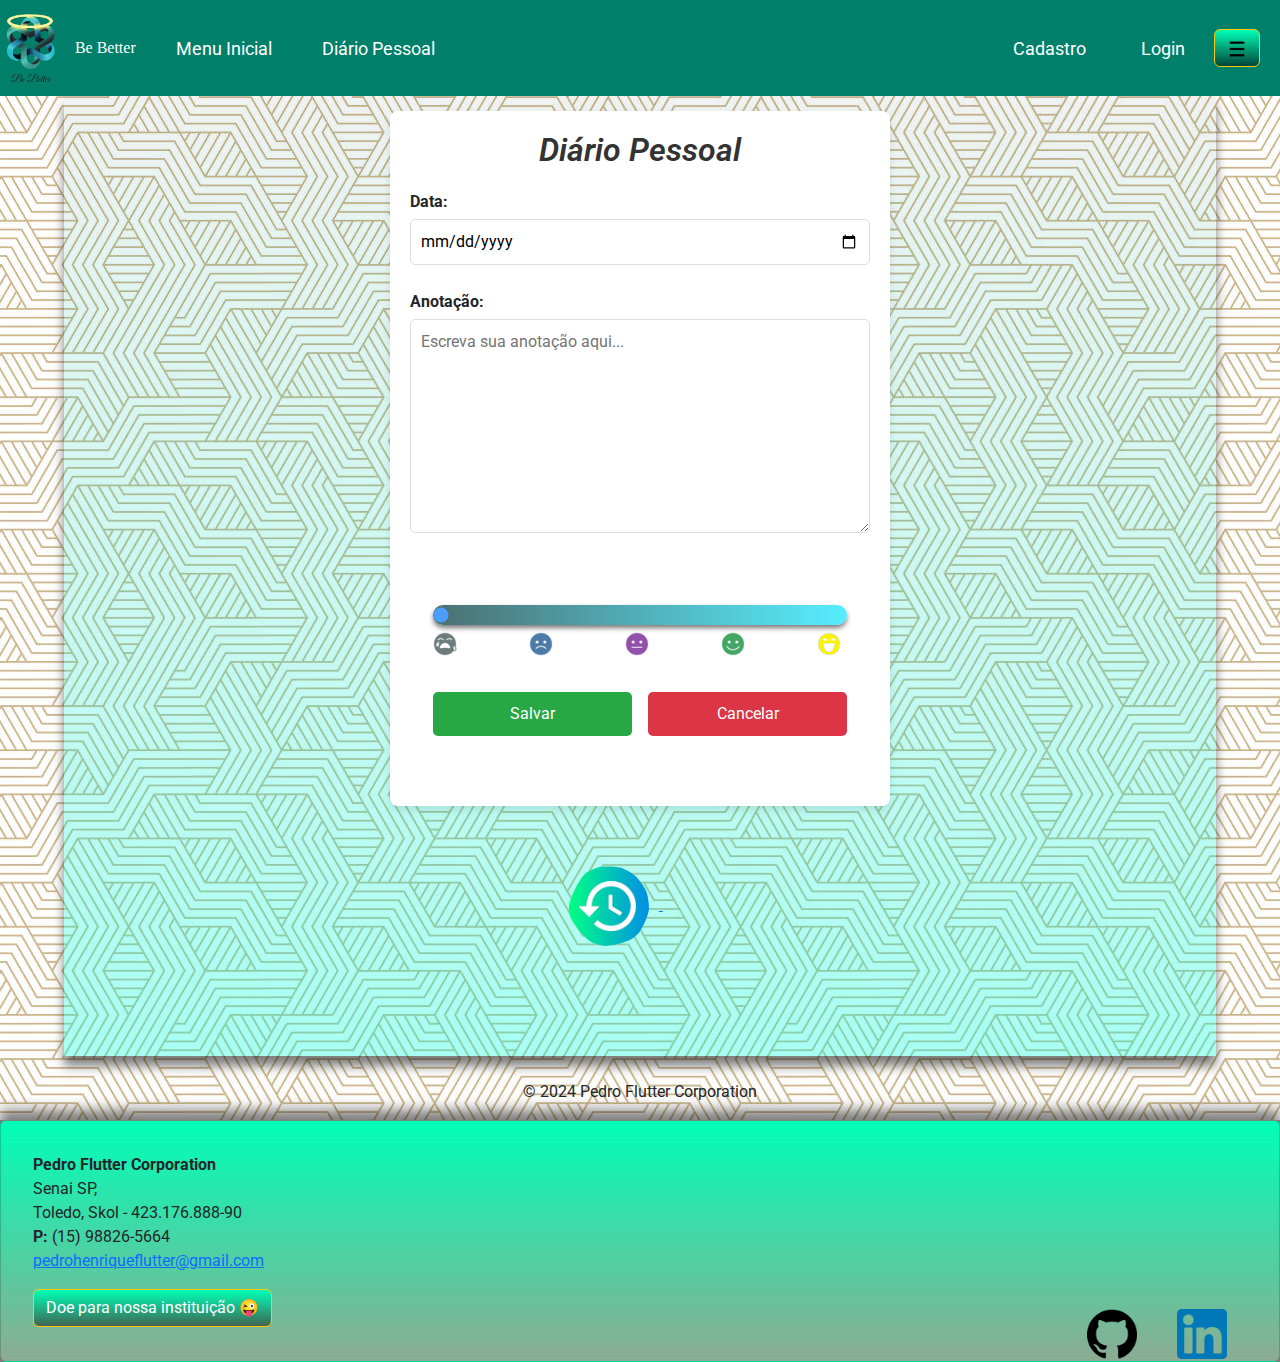
<file: sistema/target/classes/static/diario_pessoal.html>
<!DOCTYPE html>
<html lang="pt-Br">

<head>
    <meta charset="UTF-8">
    <meta name="viewport" content="width=device-width, initial-scale=1.0">
    <title>Be better</title>
    <link rel="shortcut icon" type="imagex/png" href="imagens/Identidade.ico">
    <link rel="stylesheet" href="style.css">
    <link href="https://cdn.jsdelivr.net/npm/bootstrap@5.3.3/dist/css/bootstrap.min.css" rel="stylesheet" integrity="sha384-QWTKZyjpPEjISv5WaRU9OFeRpok6YctnYmDr5pNlyT2bRjXh0JMhjY6hW+ALEwIH" crossorigin="anonymous">
<script src="https://cdn.jsdelivr.net/npm/bootstrap@5.3.3/dist/js/bootstrap.bundle.min.js" integrity="sha384-YvpcrYf0tY3lHB60NNkmXc5s9fDVZLESaAA55NDzOxhy9GkcIdslK1eN7N6jIeHz" crossorigin="anonymous"></script>


</head>

<header id="myHeader">
  <nav class="navbar">
    
      <ul class="menu-esquerda">
        <img src="imagens/Identidade_Visual-removebg-preview.png" height="80px" class="center"> 
        <li class="title">Be Better</li>
          <li><a href="index.html">Menu Inicial</a></li>
          <li><a href="diario_pessoal.html">Diário Pessoal</a></li>
      </ul>
	  <ul class="menu-direita">
	  	<li type="button" id="logout" style="display: none;" class="btn btn-danger">Logout</li>
	  	<li id="logged1"><a href="login.html">Cadastro</a></li>
	  	<li id="logged2"><a href="login.html#paralogin"><i class="fas fa-user"></i>Login</a> <img class="icon">
	  		<button type="button" id="logout" style="display: none;" class="btn btn-danger">Logout</button>
	  	</li>

        <!--Barra Lateral-->
        <button class="btn btn-primary" type="button" data-bs-toggle="offcanvas" data-bs-target="#offcanvasRight"
          aria-controls="offcanvasRight"> <img src="imagens/hamburguer.png" width="20px"></button>



        <div class="offcanvas offcanvas-end" tabindex="-1" id="offcanvasRight" aria-labelledby="offcanvasRightLabel">
          <div class="offcanvas-header">
            <h5 class="offcanvas-title" id="offcanvasRightLabel"></h5>
            <button type="button" class="btn-close" data-bs-dismiss="offcanvas" aria-label="Close"></button>
          </div>

          <div class="hamburguer">
          <div class="offcanvas-body d-flex flex-column justify-content-end">
            <nav class="navbar bg-body-tertiary">

              <div class="container-fluid ">
                <a href="mandamentos.html" class="badge-button"><span class="badge rounded-pill text-bg-warning badge-button">𝑴𝒂𝒏𝒅𝒂𝒎𝒆𝒏𝒕𝒐𝒔</span></a>
                <a href="diario_pessoal.html"class="badge-button"> <span class="badge rounded-pill text-bg-warning badge-button">𝑫𝒊𝒂́𝒓𝒊𝒐</span></a>
                <a href="pix.html"class="badge-button"><span class="badge rounded-pill text-bg-warning badge-button">𝑫𝒐𝒏𝒂𝒕𝒆𝒔</span></a>
              </div>

            </nav>
            
          </div>

          </div>
          
        </div>  
</nav>

  </div>
</div>
            
      </ul>
  </nav>
</header>

<main>
  <script src="javascript.js"></script>

</main>

<body>
  
    <section id="menu-inicial">

      <div class="note-container">
        <h2 class="fw-semibold fst-italic">Diário Pessoal</h2>
        <label for="date">Data:</label>
        <input type="date" id="date" required>
    
        <label for="note">Anotação:</label>
        <textarea id="note" rows="8" maxlength="500" cols="50" placeholder="Escreva sua anotação aqui..."></textarea>
        <div class="slider-container">
          <input type="range" min="0" max="4" value="0" class="slider" id="myRange">
          <div class="slider-labels">
              <span><img src="imagens/emojos/Crying.png" class="icon"> </span>
              <span><img src="imagens/emojos/Sad.png" class="icon"></span>
              <span><img src="imagens/emojos/Neutral.png" class="icon"></span>
              <span><img src="imagens/emojos/Happy.png" class="icon"></span>
              <span><img src="imagens/emojos/Smiling.png" class="icon"></span>
          </div>

        <div style="display: flex; justify-content: space-between;">
          <button class="save-btn" onclick="saveNote()">Salvar</button>
          <button class="cancel-btn" onclick="cancelNote()">Cancelar</button>
        </div>

      </div>
      </div>


	  <style>
	    .rotate {  
	      animation-name: ani-rotate;
	      animation-duration: 30s;
	      animation-timing-function: linear;
	      animation-delay: 0s;
	      animation-iteration-count: infinite;
	      animation-direction: normal;
	      animation-fill-mode: none;
	    }
	   
	    @keyframes ani-rotate {
	      0%{ transform: rotate(0); }
	      100%{ transform: rotate(360deg); }  
	    }
	  </style>
<a href="historico.html">
	  <svg xmlns="http://www.w3.org/2000/svg" width="100" height="200" 
	    viewBox="-25 -25 250 250" class="rotate"> 
	    <defs>
	     <linearGradient id="lgrad" x1="0%" y1="50%" x2="100%" y2="50%" >
	       <stop offset="0%" style="stop-color:#00FF84;stop-opacity:1.00" />
	       <stop offset="100%" style="stop-color:#008EE6;stop-opacity:1.00" />
	     </linearGradient>
	    </defs>
	    <path d="M193.34288722549434 64.12374874086413 C189.02390669144407 52.98860989900038 174.93617546032604 32.8929234577497 166.0477443056614 24.9154112208506 C157.8827506246558 17.587195940672334 138.13675320299475 6.707664133779597 127.53958521035963 3.866908681550555 C115.33826668126997 0.5961327383944477 89.37940911431004 0.03983207204742145 77.02521403054088 2.6749815840883286 C66.73235305246183 4.870448581329136 46.48847387315438 13.351656522097901 39.007418973251596 20.754147996910717 C23.216763717183497 36.37897530786539 3.362788443539412 78.63430094282946 0.00175812986825008 100.59297797820045 C-1.0894846406401875 107.72241310031484 1.3852890377411273 122.53312251972923 4.332541572312991 129.11593031291937 C12.209695933949789 146.70987331973296 37.36376661046569 177.95880136968697 53.48721387166568 188.52435103732662 C61.92585615680369 194.05411726825076 82.17690430718962 199.56435643689463 92.26504038187852 199.70040320733926 C108.51584152153553 199.91955855931113 140.86524630481756 191.05718063491858 155.1943329576896 183.38816228551687 C161.54235680130486 179.99065953335315 172.4822828477948 170.05578489485748 176.67088203959491 164.19950036620628 C185.18191062688888 152.29981678314735 197.51131170067111 124.80072202476636 199.4679242081615 110.30204124042636 C201.02540330254445 98.76097619494874 197.5542054233946 74.98131396283813 193.34288722549434 64.12374874086413Z" stroke="none" fill="url(#lgrad)"  />
	  </svg>
      <img class="bola" src="imagens/history_117628.png" height="50px"></img>
	  </a>

      
    </section> 
    <br> <p class="text-dark-50 center" >&copy; 2024 Pedro Flutter Corporation</p	>
    <div class="footer">

      <div class="card">
      <div class="card-body">

        <p><strong>Pedro Flutter Corporation</strong><br>
          Senai SP,<br>
          Toledo, Skol - 423.176.888-90<br>
          <strong>P:</strong> (15) 98826-5664<br>
          <a href="mailto:first.last@example.com">pedrohenriqueflutter@gmail.com</a>
        </p>
        <a href="pix.html" class="btn btn-primary">Doe para nossa instituição 😜</a>
        <a href="https://www.linkedin.com/in/pedro-henrique-35824326b/" target="_blank">
          <img src="imagens/linkedin.png" class="float-end margin" alt="Pedro Cílios" width="50px"
            height="50px">
        </a>
        <a href="https://github.com/Pedro-Flutter-Corporation" target="_blank">
          <img src="imagens/25231.png" class="float-end margin" alt="Pedro Cílios" width="50px" height="50px">
        </a>
      </div>




    </div>

  </div>

</body>

</html>
</file>
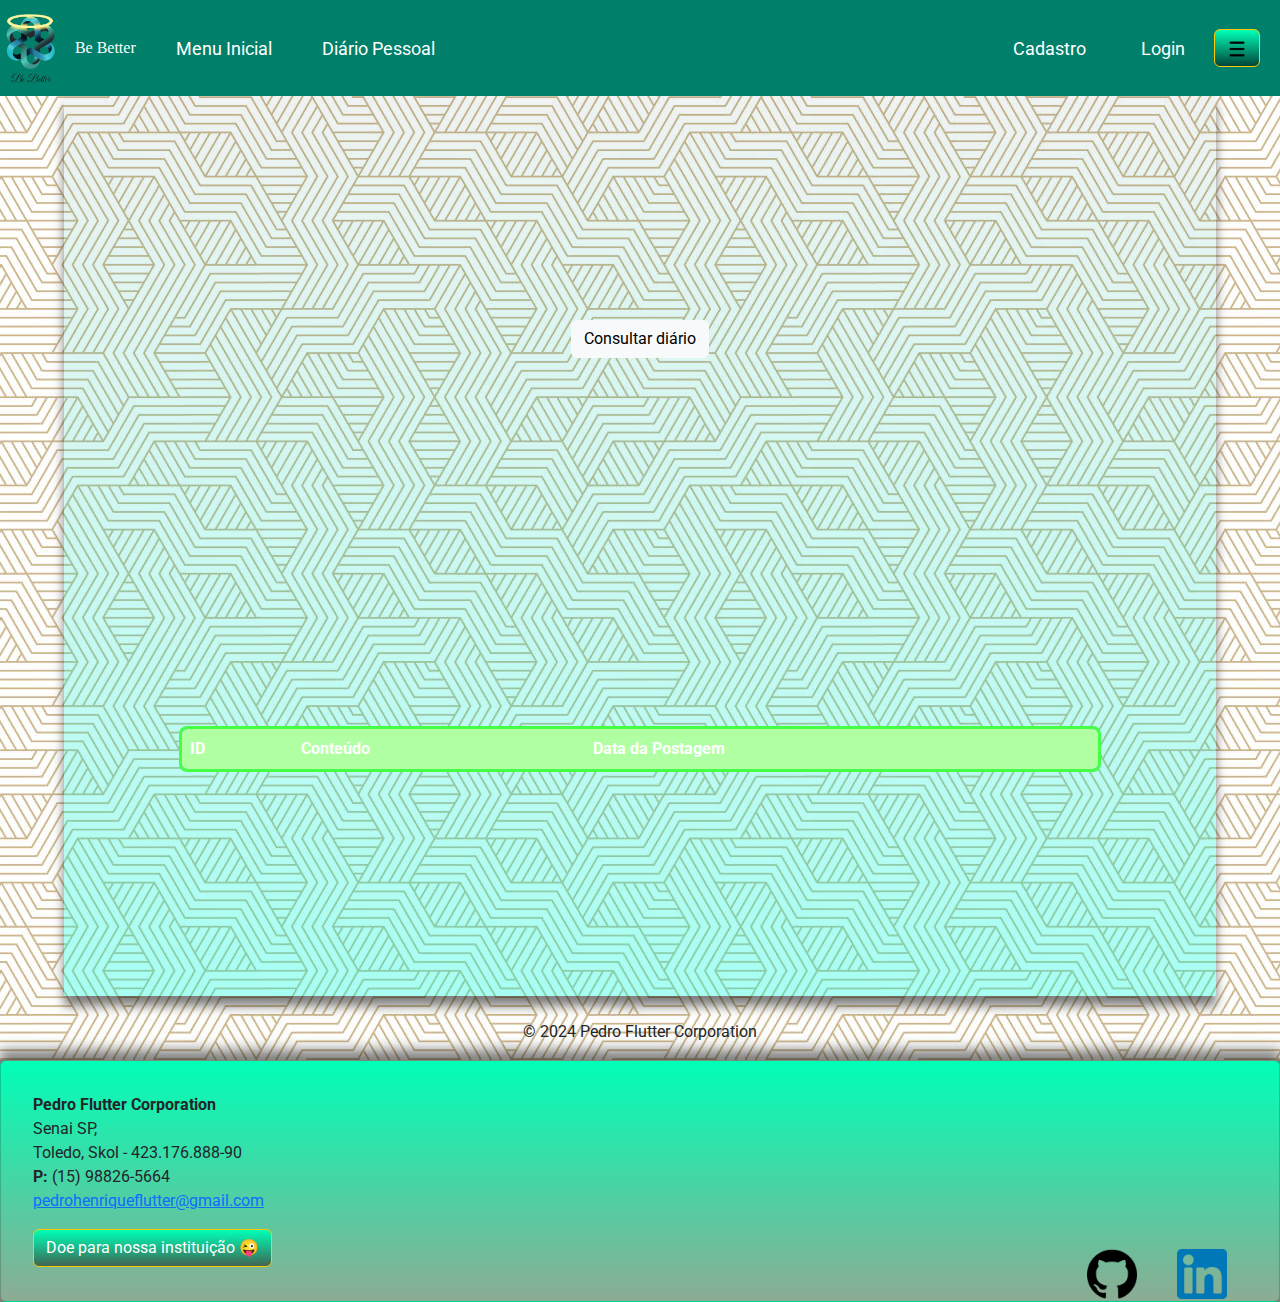
<file: sistema/target/classes/static/historico.html>
<!DOCTYPE html>
<html lang="pt-Br">

<head>
    <meta charset="UTF-8">
    <meta name="viewport" content="width=device-width, initial-scale=1.0">
    <title>Be better</title>
    <link rel="shortcut icon" type="imagex/png" href="imagens/Identidade.ico">
    <link rel="stylesheet" href="style.css">
    <link href="https://cdn.jsdelivr.net/npm/bootstrap@5.3.3/dist/css/bootstrap.min.css" rel="stylesheet" integrity="sha384-QWTKZyjpPEjISv5WaRU9OFeRpok6YctnYmDr5pNlyT2bRjXh0JMhjY6hW+ALEwIH" crossorigin="anonymous">
<script src="https://cdn.jsdelivr.net/npm/bootstrap@5.3.3/dist/js/bootstrap.bundle.min.js" integrity="sha384-YvpcrYf0tY3lHB60NNkmXc5s9fDVZLESaAA55NDzOxhy9GkcIdslK1eN7N6jIeHz" crossorigin="anonymous"></script>


</head>

<header id="myHeader">
  <nav class="navbar">
    
      <ul class="menu-esquerda">
        <img src="imagens/Identidade_Visual-removebg-preview.png" height="80px" class="center"> 
        <li class="title">Be Better</li>
          <li><a href="index.html">Menu Inicial</a></li>
          <li><a href="diario_pessoal.html">Diário Pessoal</a></li>
      </ul>
	  <ul class="menu-direita">
	  	<li type="button" id="logout" style="display: none;" class="btn btn-danger">Logout</li>
	  	<li id="logged1"><a href="login.html">Cadastro</a></li>
	  	<li id="logged2"><a href="login.html#paralogin"><i class="fas fa-user"></i>Login</a> <img class="icon">
	  		<button type="button" id="logout" style="display: none;" class="btn btn-danger">Logout</button>
	  	</li>

        <!--Barra Lateral-->
        <button class="btn btn-primary" type="button" data-bs-toggle="offcanvas" data-bs-target="#offcanvasRight"
          aria-controls="offcanvasRight"> <img src="imagens/hamburguer.png" width="20px"></button>



        <div class="offcanvas offcanvas-end" tabindex="-1" id="offcanvasRight" aria-labelledby="offcanvasRightLabel">
          <div class="offcanvas-header">
            <h5 class="offcanvas-title" id="offcanvasRightLabel"></h5>
            <button type="button" class="btn-close" data-bs-dismiss="offcanvas" aria-label="Close"></button>
          </div>

          <div class="hamburguer">
          <div class="offcanvas-body d-flex flex-column justify-content-end">
            <nav class="navbar bg-body-tertiary">

              <div class="container-fluid ">
                <a href="mandamentos.html" class="badge-button"><span class="badge rounded-pill text-bg-warning badge-button">𝑴𝒂𝒏𝒅𝒂𝒎𝒆𝒏𝒕𝒐𝒔</span></a>
                <a href="diario_pessoal.html"class="badge-button"> <span class="badge rounded-pill text-bg-warning badge-button">𝑫𝒊𝒂́𝒓𝒊𝒐</span></a>
                <a href="pix.html"class="badge-button"><span class="badge rounded-pill text-bg-warning badge-button">𝑫𝒐𝒏𝒂𝒕𝒆𝒔</span></a>
              </div>

            </nav>
            
          </div>

          </div>
          
        </div>  
</nav>

  </div>
</div>
            
      </ul>
  </nav>
</header>


<body>
  
    <section id="menu-inicial">
		<table>
      <button type="button" onclick=carregarPostagens() class="btn btn-light">Consultar diário</button>
		        <thead>
		            <tr>
		                <th>ID</th>
		                <th>Conteúdo</th>
		                <th>Data da Postagem</th>
		            </tr>
		        </thead>
		        <tbody id="nota-lista">
		            <!-- Linhas serão adicionadas aqui via JavaScript -->
		        </tbody>
		    </table>



      

      
    </section> 
    <br> <p class="text-dark-50 center" >&copy; 2024 Pedro Flutter Corporation</p>
    <div class="footer">

      <div class="card">
      <div class="card-body">

        <p><strong>Pedro Flutter Corporation</strong><br>
          Senai SP,<br>
          Toledo, Skol - 423.176.888-90<br>
          <strong>P:</strong> (15) 98826-5664<br>
          <a href="mailto:first.last@example.com">pedrohenriqueflutter@gmail.com</a>
        </p>
        <a href="pix.html" class="btn btn-primary">Doe para nossa instituição 😜</a>
        <a href="https://www.linkedin.com/in/pedro-henrique-35824326b/" target="_blank">
          <img src="imagens/linkedin.png" class="float-end margin" alt="Pedro Cílios" width="50px"
            height="50px">
        </a>
        <a href="https://github.com/Pedro-Flutter-Corporation" target="_blank">
          <img src="imagens/25231.png" class="float-end margin" alt="Pedro Cílios" width="50px" height="50px">
        </a>
      </div>




    </div>

  </div>
  <script src="javascript.js"></script>
</body>

</html>
</file>
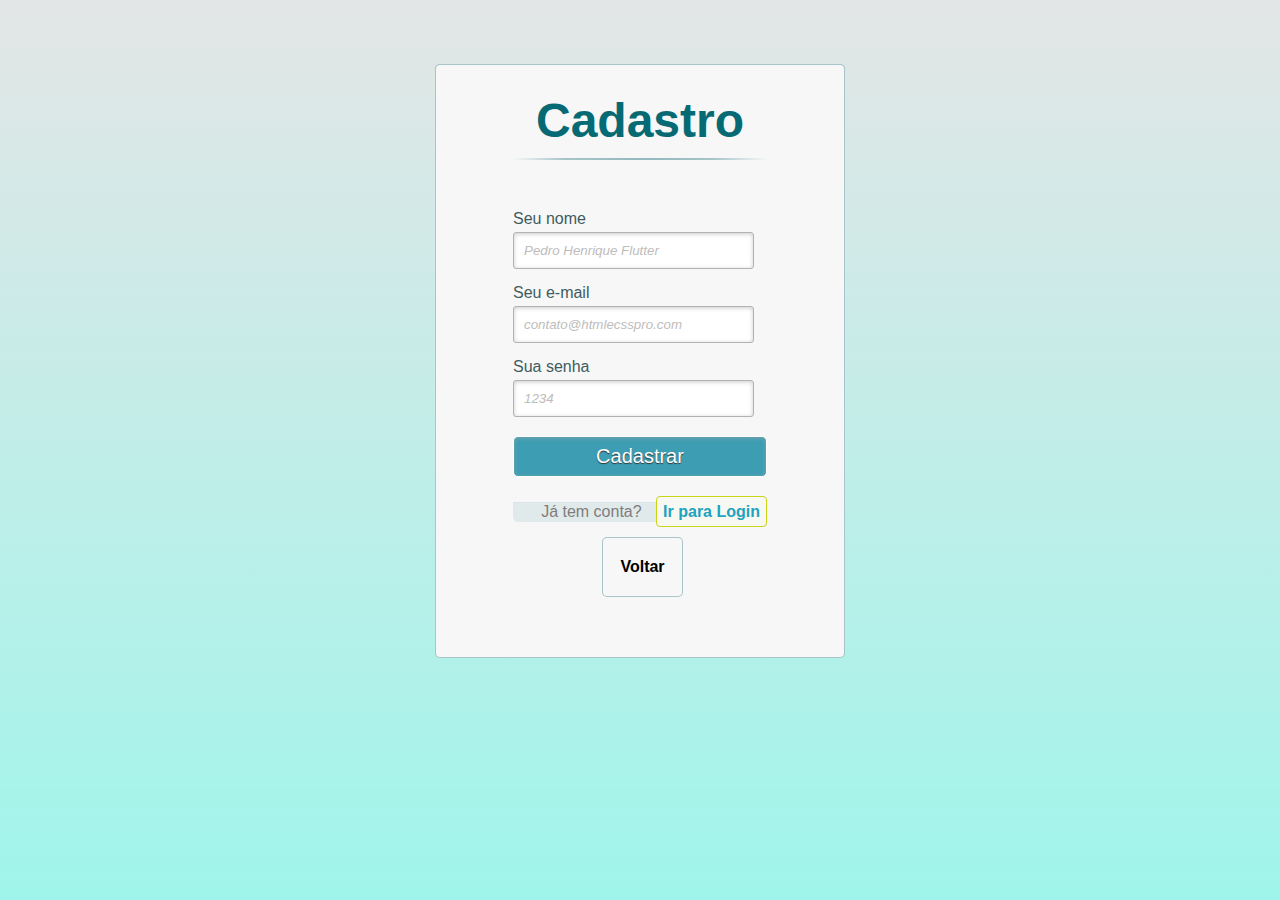
<file: sistema/target/classes/static/login.html>
<!DOCTYPE html>
<html lang="pt-Br">
<head>
    <link rel="stylesheet" type="text/css" href="stylelogin.css">
    <meta charset="UTF-8">
    <meta name="viewport" content="width=device-width, initial-scale=1.0">
    <title>Login</title>
    <link rel="shortcut icon" type="imagex/png" href="imagens/Identidade.ico">
</head>
<body>
  <section id="menu-inicial">
    <div class="container" >
<a class="links" id="paracadastro"></a>
<a class="links" id="paralogin"></a>

<div class="content">
<!--FORMULÁRIO DE LOGIN-->
<div id="login">
<form id="login-form" method="POST" action="">
<h1>Login</h1>
<p>
<label for="email_login">Seu e-mail</label>
<input id="email_login" name="email_login" required="required" type="text" placeholder="contato@htmlecsspro.com"/>
</p>

<p>
<label for="senha_login">Sua senha</label>
<input id="senha_login" name="senha" required="required" type="password" placeholder="1234" />
</p>

<p>
<input type="checkbox" name="manterlogado" id="manterlogado" value="" />
<label for="manterlogado">Manter-me logado</label>
</p>

<p>
<input type="submit" value="Logar" onclick="login()"/>
</p>

<p class="link">
Ainda não tem conta?
<a href="#paracadastro">Cadastre-se</a>
</p>
<a href="index.html">
<div id="login2">
  <h4>Voltar</h4>
</div>
</a>
</form>

</div>

<!--FORMULÁRIO DE CADASTRO-->
<div id="cadastro">
<form id="cadastro-form" method="POST" action="">
<h1>Cadastro</h1>

<p>
<label for="nome_cad">Seu nome</label>
<input id="nome_cad" name="nome" required="required" type="text" placeholder="Pedro Henrique Flutter" />
</p>

<p>
<label for="email_cad">Seu e-mail</label>
<input id="email_cad" name="email" required="required" type="email" placeholder="contato@htmlecsspro.com"/>
</p>

<p>
<label for="senha_cad">Sua senha</label>
<input id="senha_cad" name="senha" required="required" type="password" placeholder="1234"/>
</p>

<p>
<input type="submit" value="Cadastrar"/>
</p>


</form>
<p class="link">
  Já tem conta?
  <a href="#paralogin"> Ir para Login </a>
  </p>
</p>
<a href="index.html">
<div id="login2">
  <h4>Voltar</h4>
</div>
</a>
</div>

</div>
</div>
    <script src="javascript.js"></script>

</section>

</body>
</html>
</file>
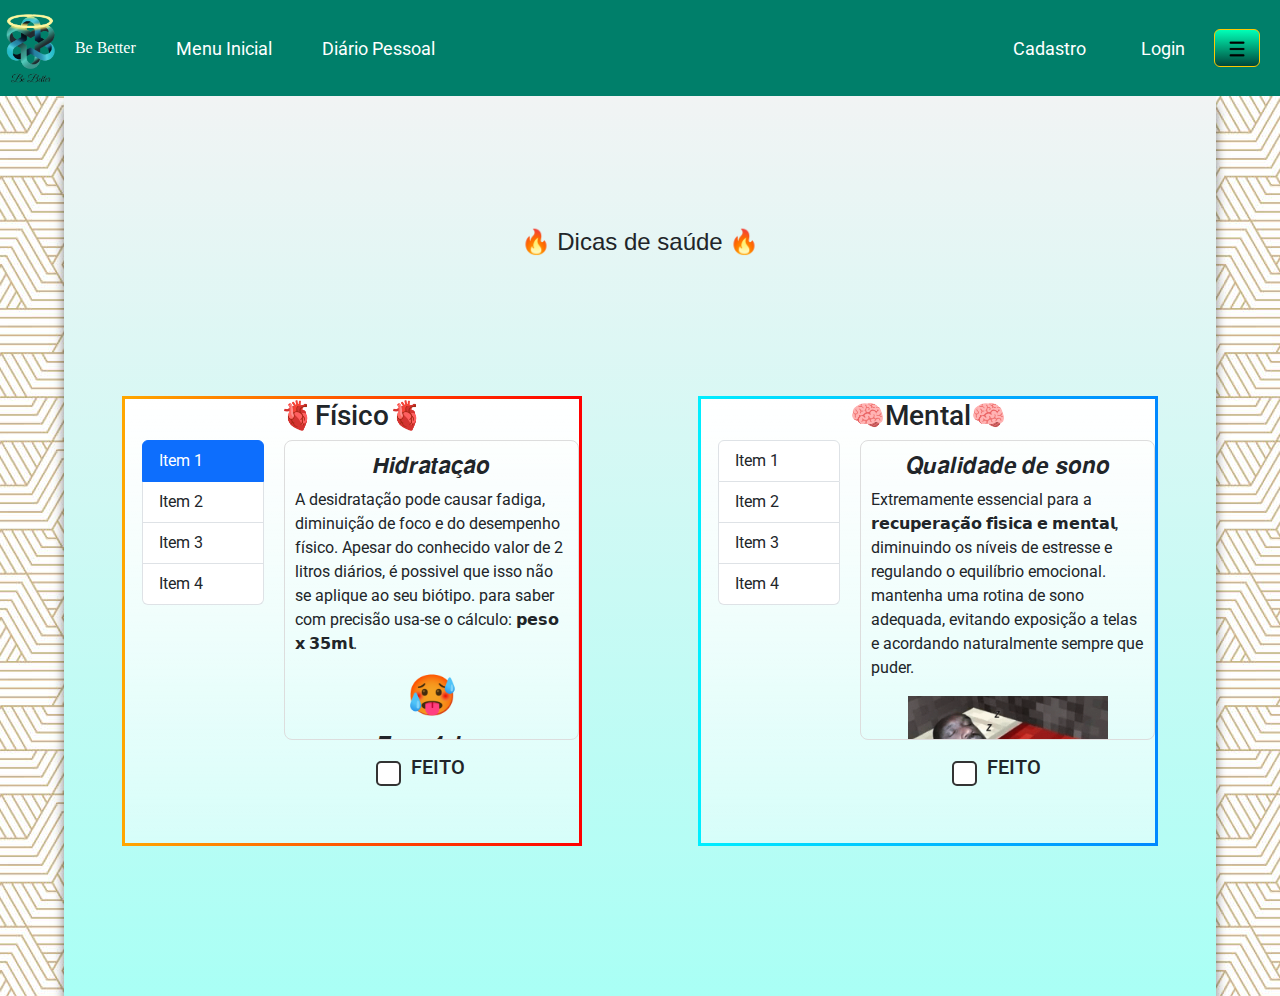
<file: sistema/target/classes/static/mandamentos.html>
<!DOCTYPE html>
<html lang="pt-Br">

<head>
  <meta charset="UTF-8">
  <meta name="viewport" content="width=device-width, initial-scale=1.0">
  <title>Be better</title>
  <link rel="shortcut icon" type="imagex/png" href="imagens/Identidade.ico">
  <link rel="stylesheet" href="style.css">
  <link href="https://cdn.jsdelivr.net/npm/bootstrap@5.3.3/dist/css/bootstrap.min.css" rel="stylesheet"
    integrity="sha384-QWTKZyjpPEjISv5WaRU9OFeRpok6YctnYmDr5pNlyT2bRjXh0JMhjY6hW+ALEwIH" crossorigin="anonymous">
  <script src="https://cdn.jsdelivr.net/npm/bootstrap@5.3.3/dist/js/bootstrap.bundle.min.js"
    integrity="sha384-YvpcrYf0tY3lHB60NNkmXc5s9fDVZLESaAA55NDzOxhy9GkcIdslK1eN7N6jIeHz"
    crossorigin="anonymous"></script>


</head>

<header id="myHeader">
  <nav class="navbar">

    <ul class="menu-esquerda">
      <img src="imagens/Identidade_Visual-removebg-preview.png" height="80px" class="center">
      <li class="title">Be Better</li>
      <li><a href="index.html">Menu Inicial</a></li>
      <li><a href="diario_pessoal.html">Diário Pessoal</a></li>
    </ul>
	<ul class="menu-direita">
		<li type="button" id="logout" style="display: none;" class="btn btn-danger">Logout</li>
		<li id="logged1"><a href="login.html">Cadastro</a></li>
		<li id="logged2"><a href="login.html#paralogin"><i class="fas fa-user"></i>Login</a> <img class="icon">
			<button type="button" id="logout" style="display: none;" class="btn btn-danger">Logout</button>
		</li>

                <!--Barra Lateral-->
                <button class="btn btn-primary" type="button" data-bs-toggle="offcanvas" data-bs-target="#offcanvasRight"
                aria-controls="offcanvasRight"> <img src="imagens/hamburguer.png" width="20px"></button>
      
      
      
              <div class="offcanvas offcanvas-end" tabindex="-1" id="offcanvasRight" aria-labelledby="offcanvasRightLabel">
                <div class="offcanvas-header">
                  <h5 class="offcanvas-title" id="offcanvasRightLabel"></h5>
                  <button type="button" class="btn-close" data-bs-dismiss="offcanvas" aria-label="Close"></button>
                </div>
      
                <div class="hamburguer">
                <div class="offcanvas-body d-flex flex-column justify-content-end">
                  <nav class="navbar bg-body-tertiary">
      
                    <div class="container-fluid ">
                      <a href="mandamentos.html" class="badge-button"><span class="badge rounded-pill text-bg-warning badge-button">𝑴𝒂𝒏𝒅𝒂𝒎𝒆𝒏𝒕𝒐𝒔</span></a>
                      <a href="diario_pessoal.html"class="badge-button"> <span class="badge rounded-pill text-bg-warning badge-button">𝑫𝒊𝒂́𝒓𝒊𝒐</span></a>
                      <a href="pix.html"class="badge-button"><span class="badge rounded-pill text-bg-warning badge-button">𝑫𝒐𝒏𝒂𝒕𝒆𝒔</span></a>
                    </div>
      
                  </nav>
                  
                </div>
      
                </div>
                
              </div>
    </ul>
  </nav>
</header>

<main>
  <script src="javascript.js"></script>
</main>


<body>
  <div class="alinhador">
    <div id="menu-inicial-fundo1">

    </div>
    <section id="menu-inicial1">


      <h4> <br>🔥 Dicas de saúde 🔥<br><br></h4>


      
      <div class="angry-grid">
        <div id="item-0">
          <h3 class="center">🫀Físico🫀</h3>

          <div class="row">
            <div class="col-4">
              <div id="list-example" class="list-group">
                <a class="list-group-item list-group-item-action" href="#list-item-1">Item 1</a>
                <a class="list-group-item list-group-item-action" href="#list-item-2">Item 2</a>
                <a class="list-group-item list-group-item-action" href="#list-item-3">Item 3</a>
                <a class="list-group-item list-group-item-action" href="#list-item-4">Item 4</a>
              </div>
              
            </div>
            <div class="col-8">
              <div id="scroll-container-1" data-bs-spy="scroll" data-bs-target="#list-example" data-bs-smooth-scroll="true" data-bs-offset="0" class="scrollspy-example" tabindex="0">
                <h4 id="list-item-1">𝙃𝙞𝙙𝙧𝙖𝙩𝙖𝙘̧𝙖̃𝙤</h4>
                <p>A desidratação pode causar fadiga, diminuição de foco e do desempenho físico. Apesar do conhecido valor de 2 litros diários, é possivel que isso não se aplique ao seu biótipo. para saber com precisão usa-se o cálculo: 𝗽𝗲𝘀𝗼 𝘅 𝟯𝟱𝗺𝗹. </p>
                 <h1 class="center image-pulse">🥵</h1>
                <h4 id="list-item-2">𝙀𝙭𝙚𝙧𝙘𝙞́𝙘𝙞𝙤𝙨 𝙘𝙖𝙧𝙙𝙞𝙤𝙫𝙖𝙨𝙘𝙪𝙡𝙖𝙧𝙚𝙨</h4>
                <p>Corrida, natação e ciclismo são os 3 exercícios que fazem parte do grupo mais importante de atividades, aquelas que melhoram o cardiorrespiratório do praticante. potencializa a vascularização diminuido drásticamente o desenvolvimento de hipertensão, ataque cardíaco e AVC. Além de beneficiar na disposição de atividades cotidianas. </p>
                <div class="center image-pulse"> <img src="./imagens/cup.gif" height="100px"></div>
                <h4 id="list-item-3">𝘼𝙡𝙞𝙢𝙚𝙣𝙩𝙖𝙘̧𝙖̃𝙤 𝙗𝙖𝙡𝙖𝙣𝙘𝙚𝙖𝙙𝙖</h4>
                <p>Manter uma dieta rica em frutas, vegetais, proteínas magras e grãos integrais fornece os nutrientes essenciais para o bom funcionamento do corpo e promove energia duradoura.</p>
                <div class="center image-pulse"> <img src="./imagens/giphy.gif" height="100px"></div>
                <h4 id="list-item-4">𝙎𝙚𝙟𝙖 𝙉𝙖𝙩𝙪𝙧𝙖𝙡</h4>
                <h1 class="center image-pulse">🍃</h1>
                <p>Incorporar alongamentos na rotina diária ajuda a melhorar a flexibilidade, prevenir lesões e reduzir a tensão muscular, promovendo maior mobilidade e conforto ao corpo.</p>
              </div>
            </div>
          </div>

          <div class="checkbox-container">
            <input class="form-check-input inputs" type="checkbox" value="" id="persistCheckbox">
            <label class="form-check-label" for="persistCheckbox">
              <h5 class="center">FEITO</h5>
            </label>
            <img>
          </div>  

        </div>
        <div id="item-1" class="my-section">

          <h3 class="center">🧠Mental🧠</h3>

          <div class="row">
            <div class="col-4">
              <div id="list-example" class="list-group">
                <a class="list-group-item list-group-item-action" href="#aninhalist-item-1">Item 1</a>
                <a class="list-group-item list-group-item-action" href="#aninhalist-item-2">Item 2</a>
                <a class="list-group-item list-group-item-action" href="#aninhalist-item-3">Item 3</a>
                <a class="list-group-item list-group-item-action" href="#aninhalist-item-4">Item 4</a>
              </div>
            </div>
            <div class="col-8">
              <div id="scroll-container-1" data-bs-spy="scroll" data-bs-target="#list-example" data-bs-smooth-scroll="true" data-bs-offset="0" class="scrollspy-example" tabindex="0">
                <h4 id="aninhalist-item-1">𝙌𝙪𝙖𝙡𝙞𝙙𝙖𝙙𝙚 𝙙𝙚 𝙨𝙤𝙣𝙤</h4>
                <p>Extremamente essencial para a 𝗿𝗲𝗰𝘂𝗽𝗲𝗿𝗮𝗰̧𝗮̃𝗼 𝗳𝗶́𝘀𝗶𝗰𝗮 𝗲 𝗺𝗲𝗻𝘁𝗮𝗹, diminuindo os níveis de estresse e regulando o equilíbrio emocional. <br>mantenha uma rotina de sono adequada, evitando exposição a telas e acordando naturalmente sempre que puder.</p>
                <div class="center image-pulse"> <img src="./imagens/amimir.gif" height="150px"></div>
                
                <h4 id="aninhalist-item-2">𝙂𝙧𝙖𝙩𝙞𝙙𝙖̃𝙤</h4>
                <p>É cientificamente comprovado que pessoas gratas tendem a ser mais felizes, seja grato, viva os momentos, toque a grama and 𝗯𝗲 𝗯𝗲𝘁𝘁𝗲𝗿 🙌</p>
               <div class="center image-pulse"><img src="./imagens/amem.jpg" height="150px"></div>
                <h4 id="aninhalist-item-3">𝘾𝙤𝙣𝙩𝙧𝙤𝙡𝙚 𝘿𝙤𝙥𝙖𝙢𝙞𝙣𝙚́𝙧𝙜𝙞𝙘𝙤</h4>
                <p>Dopamina, conhecida como o hormônio da "felicidade" pode ser considerada como o fator da vontade de viver, um simples processo químico pode diferir a ingênua felicidade da mais profunda e desoladora depressão. Por isso precisamos colher dopamina das coisas boas e simples e não das viciosas e impuras. <br>não fume, nem se drogue, saia do reels, siga os passos de 𝗖𝗿𝗶𝘀𝘁𝗼 and 𝗯𝗲 𝗯𝗲𝘁𝘁𝗲𝗿</p>
                <div class="center image-pulse"><img src="./imagens/reels-removebg-preview.png" height="150px"></div>
                <h4 id="aninhalist-item-4">𝙈𝙚𝙙𝙞𝙩𝙖𝙘̧𝙖̃𝙤</h4>
                <p>Praticar meditação ou mindfulness diariamente ajuda a reduzir o estresse, melhora o foco e promove uma sensação de calma, permitindo lidar melhor com emoções e pensamentos negativos. Seja um 𝙘𝙖𝙧𝙖 𝙩𝙧𝙖𝙣𝙦𝙪𝙞𝙡𝙤, não se estresse and 𝗯𝗲 𝗯𝗲𝘁𝘁𝗲𝗿</p>
                <h1 class="center image-pulse">🙇‍♂️</h1>
              </div>
            </div>
          </div>

          <div class="checkbox-container">
            <input class="form-check-input inputs" type="checkbox" value="" id="persistCheckbox">
            <label class="form-check-label" for="persistCheckbox">
              <h5 class="center">FEITO</h5>
            </label>
            <img>
          </div>  
		  


        </div>
      </div>
      
      
      </div>
    </section>
  </div>

</body>

</html>
</file>
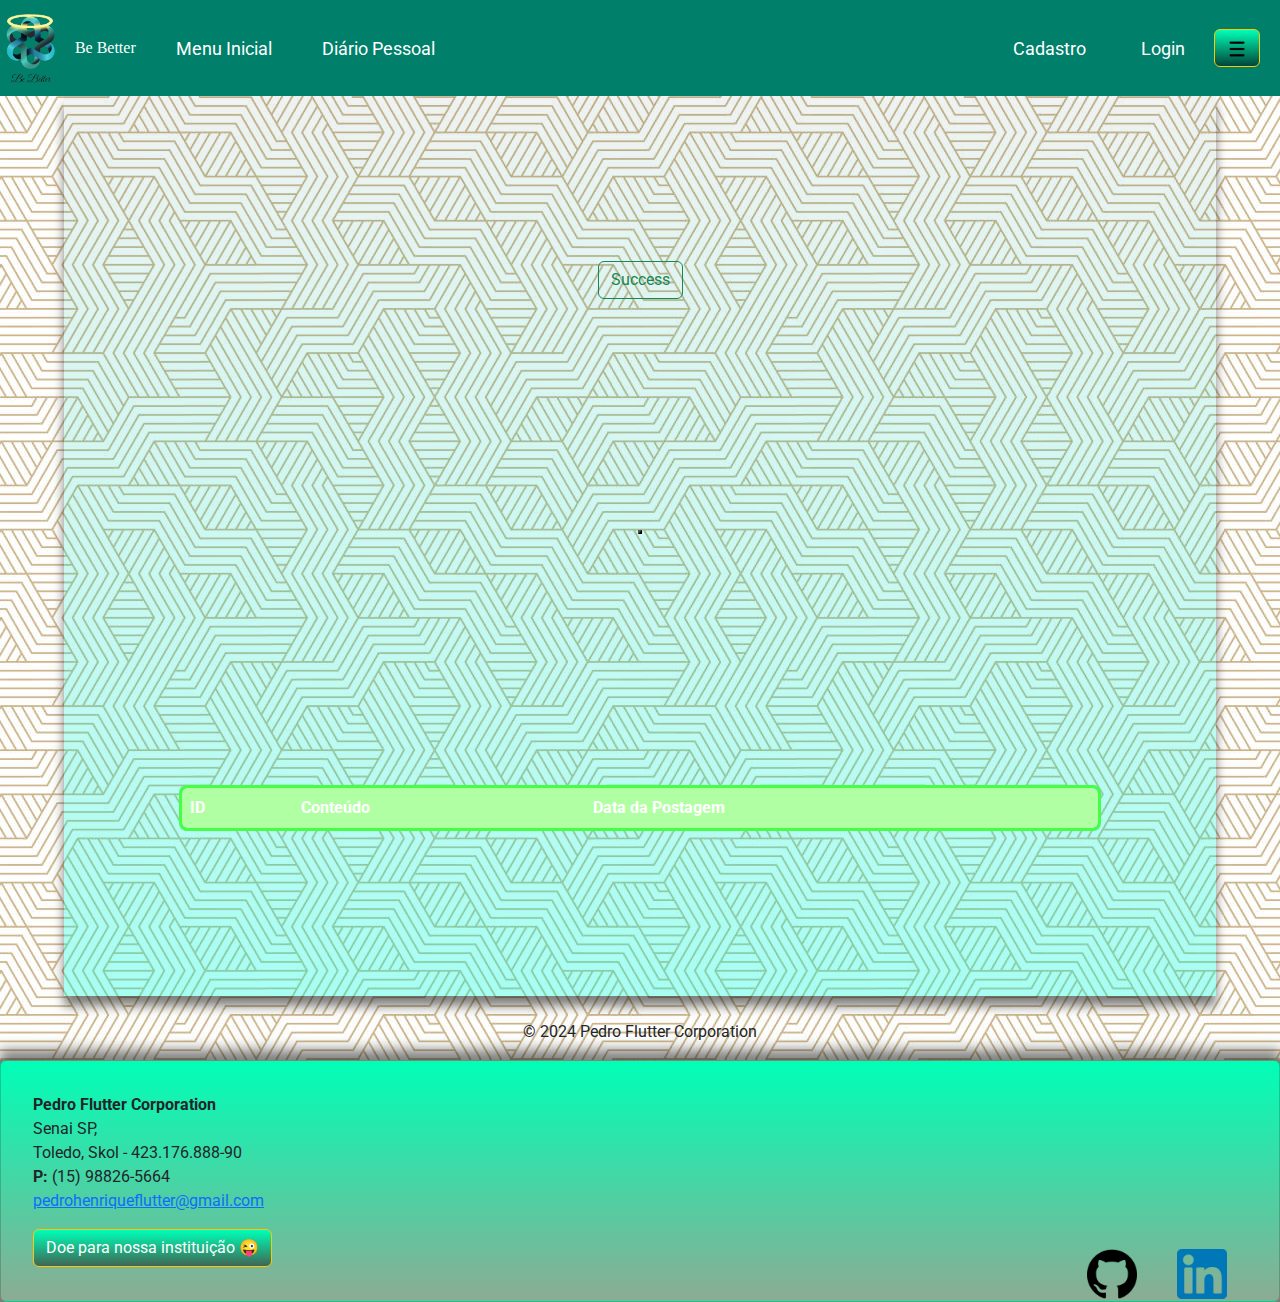
<file: sistema/src/main/resources/static/historico.html>
<!DOCTYPE html>
<html lang="pt-Br">

<head>
    <meta charset="UTF-8">
    <meta name="viewport" content="width=device-width, initial-scale=1.0">
    <title>Be better</title>
    <link rel="shortcut icon" type="imagex/png" href="imagens/Identidade.ico">
    <link rel="stylesheet" href="style.css">
    <link href="https://cdn.jsdelivr.net/npm/bootstrap@5.3.3/dist/css/bootstrap.min.css" rel="stylesheet" integrity="sha384-QWTKZyjpPEjISv5WaRU9OFeRpok6YctnYmDr5pNlyT2bRjXh0JMhjY6hW+ALEwIH" crossorigin="anonymous">
<script src="https://cdn.jsdelivr.net/npm/bootstrap@5.3.3/dist/js/bootstrap.bundle.min.js" integrity="sha384-YvpcrYf0tY3lHB60NNkmXc5s9fDVZLESaAA55NDzOxhy9GkcIdslK1eN7N6jIeHz" crossorigin="anonymous"></script>


</head>

<header id="myHeader">
  <nav class="navbar">
    
      <ul class="menu-esquerda">
        <img src="imagens/Identidade_Visual-removebg-preview.png" height="80px" class="center"> 
        <li class="title">Be Better</li>
          <li><a href="index.html">Menu Inicial</a></li>
          <li><a href="diario_pessoal.html">Diário Pessoal</a></li>
      </ul>
	  <ul class="menu-direita">
	  	<li type="button" id="logout" style="display: none;" class="btn btn-danger">Logout</li>
	  	<li id="logged1"><a href="login.html">Cadastro</a></li>
	  	<li id="logged2"><a href="login.html#paralogin"><i class="fas fa-user"></i>Login</a> <img class="icon">
	  		<button type="button" id="logout" style="display: none;" class="btn btn-danger">Logout</button>
	  	</li>

        <!--Barra Lateral-->
        <button class="btn btn-primary" type="button" data-bs-toggle="offcanvas" data-bs-target="#offcanvasRight"
          aria-controls="offcanvasRight"> <img src="imagens/hamburguer.png" width="20px"></button>



        <div class="offcanvas offcanvas-end" tabindex="-1" id="offcanvasRight" aria-labelledby="offcanvasRightLabel">
          <div class="offcanvas-header">
            <h5 class="offcanvas-title" id="offcanvasRightLabel"></h5>
            <button type="button" class="btn-close" data-bs-dismiss="offcanvas" aria-label="Close"></button>
          </div>

          <div class="hamburguer">
          <div class="offcanvas-body d-flex flex-column justify-content-end">
            <nav class="navbar bg-body-tertiary">

              <div class="container-fluid ">
                <a href="mandamentos.html" class="badge-button"><span class="badge rounded-pill text-bg-warning badge-button">𝑴𝒂𝒏𝒅𝒂𝒎𝒆𝒏𝒕𝒐𝒔</span></a>
                <a href="diario_pessoal.html"class="badge-button"> <span class="badge rounded-pill text-bg-warning badge-button">𝑫𝒊𝒂́𝒓𝒊𝒐</span></a>
                <a href="pix.html"class="badge-button"><span class="badge rounded-pill text-bg-warning badge-button">𝑫𝒐𝒏𝒂𝒕𝒆𝒔</span></a>
              </div>

            </nav>
            
          </div>

          </div>
          
        </div>  
</nav>

  </div>
</div>
            
      </ul>
  </nav>
</header>


<body>
  
    <section id="menu-inicial">
		<table>
      <button type="button" class="btn btn-outline-success">Success</button>
			<button type="button" onclick=carregarPostagens()></button>
		        <thead>
		            <tr>
		                <th>ID</th>
		                <th>Conteúdo</th>
		                <th>Data da Postagem</th>
		            </tr>
		        </thead>
		        <tbody id="nota-lista">
		            <!-- Linhas serão adicionadas aqui via JavaScript -->
		        </tbody>
		    </table>



      

      
    </section> 
    <br> <p class="text-dark-50 center" >&copy; 2024 Pedro Flutter Corporation</p>
    <div class="footer">

      <div class="card">
      <div class="card-body">

        <p><strong>Pedro Flutter Corporation</strong><br>
          Senai SP,<br>
          Toledo, Skol - 423.176.888-90<br>
          <strong>P:</strong> (15) 98826-5664<br>
          <a href="mailto:first.last@example.com">pedrohenriqueflutter@gmail.com</a>
        </p>
        <a href="pix.html" class="btn btn-primary">Doe para nossa instituição 😜</a>
        <a href="https://www.linkedin.com/in/pedro-henrique-35824326b/" target="_blank">
          <img src="imagens/linkedin.png" class="float-end margin" alt="Pedro Cílios" width="50px"
            height="50px">
        </a>
        <a href="https://github.com/Pedro-Flutter-Corporation" target="_blank">
          <img src="imagens/25231.png" class="float-end margin" alt="Pedro Cílios" width="50px" height="50px">
        </a>
      </div>




    </div>

  </div>
  <script src="javascript.js"></script>
</body>

</html>
</file>
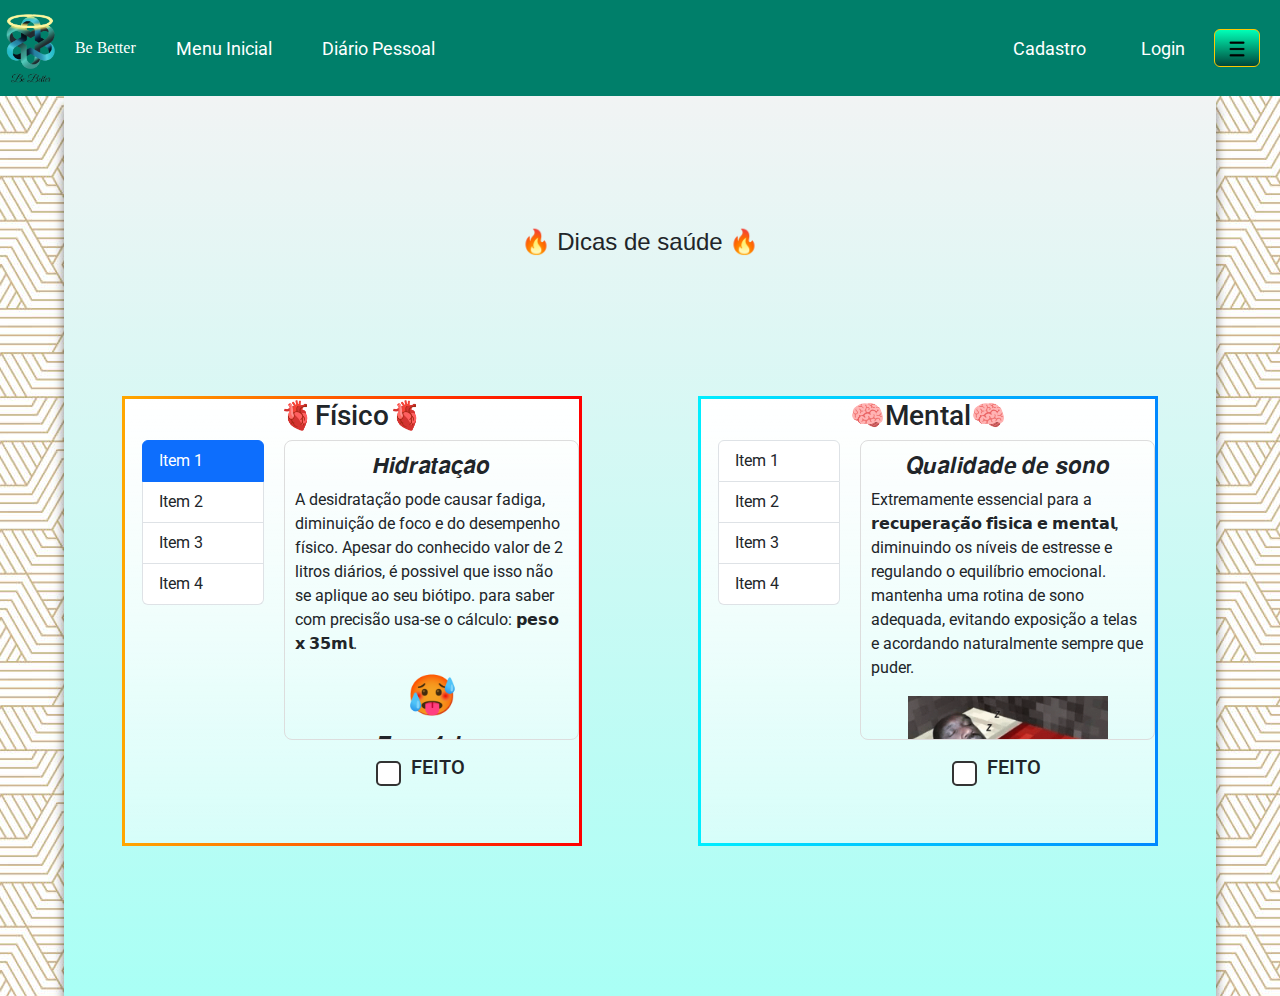
<file: sistema/src/main/resources/static/mandamentos.html>
<!DOCTYPE html>
<html lang="pt-Br">

<head>
  <meta charset="UTF-8">
  <meta name="viewport" content="width=device-width, initial-scale=1.0">
  <title>Be better</title>
  <link rel="shortcut icon" type="imagex/png" href="imagens/Identidade.ico">
  <link rel="stylesheet" href="style.css">
  <link href="https://cdn.jsdelivr.net/npm/bootstrap@5.3.3/dist/css/bootstrap.min.css" rel="stylesheet"
    integrity="sha384-QWTKZyjpPEjISv5WaRU9OFeRpok6YctnYmDr5pNlyT2bRjXh0JMhjY6hW+ALEwIH" crossorigin="anonymous">
  <script src="https://cdn.jsdelivr.net/npm/bootstrap@5.3.3/dist/js/bootstrap.bundle.min.js"
    integrity="sha384-YvpcrYf0tY3lHB60NNkmXc5s9fDVZLESaAA55NDzOxhy9GkcIdslK1eN7N6jIeHz"
    crossorigin="anonymous"></script>


</head>

<header id="myHeader">
  <nav class="navbar">

    <ul class="menu-esquerda">
      <img src="imagens/Identidade_Visual-removebg-preview.png" height="80px" class="center">
      <li class="title">Be Better</li>
      <li><a href="index.html">Menu Inicial</a></li>
      <li><a href="diario_pessoal.html">Diário Pessoal</a></li>
    </ul>
	<ul class="menu-direita">
		<li type="button" id="logout" style="display: none;" class="btn btn-danger">Logout</li>
		<li id="logged1"><a href="login.html">Cadastro</a></li>
		<li id="logged2"><a href="login.html#paralogin"><i class="fas fa-user"></i>Login</a> <img class="icon">
			<button type="button" id="logout" style="display: none;" class="btn btn-danger">Logout</button>
		</li>

                <!--Barra Lateral-->
                <button class="btn btn-primary" type="button" data-bs-toggle="offcanvas" data-bs-target="#offcanvasRight"
                aria-controls="offcanvasRight"> <img src="imagens/hamburguer.png" width="20px"></button>
      
      
      
              <div class="offcanvas offcanvas-end" tabindex="-1" id="offcanvasRight" aria-labelledby="offcanvasRightLabel">
                <div class="offcanvas-header">
                  <h5 class="offcanvas-title" id="offcanvasRightLabel"></h5>
                  <button type="button" class="btn-close" data-bs-dismiss="offcanvas" aria-label="Close"></button>
                </div>
      
                <div class="hamburguer">
                <div class="offcanvas-body d-flex flex-column justify-content-end">
                  <nav class="navbar bg-body-tertiary">
      
                    <div class="container-fluid ">
                      <a href="mandamentos.html" class="badge-button"><span class="badge rounded-pill text-bg-warning badge-button">𝑴𝒂𝒏𝒅𝒂𝒎𝒆𝒏𝒕𝒐𝒔</span></a>
                      <a href="diario_pessoal.html"class="badge-button"> <span class="badge rounded-pill text-bg-warning badge-button">𝑫𝒊𝒂́𝒓𝒊𝒐</span></a>
                      <a href="pix.html"class="badge-button"><span class="badge rounded-pill text-bg-warning badge-button">𝑫𝒐𝒏𝒂𝒕𝒆𝒔</span></a>
                    </div>
      
                  </nav>
                  
                </div>
      
                </div>
                
              </div>
    </ul>
  </nav>
</header>

<main>
  <script src="javascript.js"></script>
</main>


<body>
  <div class="alinhador">
    <div id="menu-inicial-fundo1">

    </div>
    <section id="menu-inicial1">


      <h4> <br>🔥 Dicas de saúde 🔥<br><br></h4>


      
      <div class="angry-grid">
        <div id="item-0">
          <h3 class="center">🫀Físico🫀</h3>

          <div class="row">
            <div class="col-4">
              <div id="list-example" class="list-group">
                <a class="list-group-item list-group-item-action" href="#list-item-1">Item 1</a>
                <a class="list-group-item list-group-item-action" href="#list-item-2">Item 2</a>
                <a class="list-group-item list-group-item-action" href="#list-item-3">Item 3</a>
                <a class="list-group-item list-group-item-action" href="#list-item-4">Item 4</a>
              </div>
              
            </div>
            <div class="col-8">
              <div id="scroll-container-1" data-bs-spy="scroll" data-bs-target="#list-example" data-bs-smooth-scroll="true" data-bs-offset="0" class="scrollspy-example" tabindex="0">
                <h4 id="list-item-1">𝙃𝙞𝙙𝙧𝙖𝙩𝙖𝙘̧𝙖̃𝙤</h4>
                <p>A desidratação pode causar fadiga, diminuição de foco e do desempenho físico. Apesar do conhecido valor de 2 litros diários, é possivel que isso não se aplique ao seu biótipo. para saber com precisão usa-se o cálculo: 𝗽𝗲𝘀𝗼 𝘅 𝟯𝟱𝗺𝗹. </p>
                 <h1 class="center image-pulse">🥵</h1>
                <h4 id="list-item-2">𝙀𝙭𝙚𝙧𝙘𝙞́𝙘𝙞𝙤𝙨 𝙘𝙖𝙧𝙙𝙞𝙤𝙫𝙖𝙨𝙘𝙪𝙡𝙖𝙧𝙚𝙨</h4>
                <p>Corrida, natação e ciclismo são os 3 exercícios que fazem parte do grupo mais importante de atividades, aquelas que melhoram o cardiorrespiratório do praticante. potencializa a vascularização diminuido drásticamente o desenvolvimento de hipertensão, ataque cardíaco e AVC. Além de beneficiar na disposição de atividades cotidianas. </p>
                <div class="center image-pulse"> <img src="./imagens/cup.gif" height="100px"></div>
                <h4 id="list-item-3">𝘼𝙡𝙞𝙢𝙚𝙣𝙩𝙖𝙘̧𝙖̃𝙤 𝙗𝙖𝙡𝙖𝙣𝙘𝙚𝙖𝙙𝙖</h4>
                <p>Manter uma dieta rica em frutas, vegetais, proteínas magras e grãos integrais fornece os nutrientes essenciais para o bom funcionamento do corpo e promove energia duradoura.</p>
                <div class="center image-pulse"> <img src="./imagens/giphy.gif" height="100px"></div>
                <h4 id="list-item-4">𝙎𝙚𝙟𝙖 𝙉𝙖𝙩𝙪𝙧𝙖𝙡</h4>
                <h1 class="center image-pulse">🍃</h1>
                <p>Incorporar alongamentos na rotina diária ajuda a melhorar a flexibilidade, prevenir lesões e reduzir a tensão muscular, promovendo maior mobilidade e conforto ao corpo.</p>
              </div>
            </div>
          </div>

          <div class="checkbox-container">
            <input class="form-check-input inputs" type="checkbox" value="" id="persistCheckbox">
            <label class="form-check-label" for="persistCheckbox">
              <h5 class="center">FEITO</h5>
            </label>
            <img>
          </div>  

        </div>
        <div id="item-1" class="my-section">

          <h3 class="center">🧠Mental🧠</h3>

          <div class="row">
            <div class="col-4">
              <div id="list-example" class="list-group">
                <a class="list-group-item list-group-item-action" href="#aninhalist-item-1">Item 1</a>
                <a class="list-group-item list-group-item-action" href="#aninhalist-item-2">Item 2</a>
                <a class="list-group-item list-group-item-action" href="#aninhalist-item-3">Item 3</a>
                <a class="list-group-item list-group-item-action" href="#aninhalist-item-4">Item 4</a>
              </div>
            </div>
            <div class="col-8">
              <div id="scroll-container-1" data-bs-spy="scroll" data-bs-target="#list-example" data-bs-smooth-scroll="true" data-bs-offset="0" class="scrollspy-example" tabindex="0">
                <h4 id="aninhalist-item-1">𝙌𝙪𝙖𝙡𝙞𝙙𝙖𝙙𝙚 𝙙𝙚 𝙨𝙤𝙣𝙤</h4>
                <p>Extremamente essencial para a 𝗿𝗲𝗰𝘂𝗽𝗲𝗿𝗮𝗰̧𝗮̃𝗼 𝗳𝗶́𝘀𝗶𝗰𝗮 𝗲 𝗺𝗲𝗻𝘁𝗮𝗹, diminuindo os níveis de estresse e regulando o equilíbrio emocional. <br>mantenha uma rotina de sono adequada, evitando exposição a telas e acordando naturalmente sempre que puder.</p>
                <div class="center image-pulse"> <img src="./imagens/amimir.gif" height="150px"></div>
                
                <h4 id="aninhalist-item-2">𝙂𝙧𝙖𝙩𝙞𝙙𝙖̃𝙤</h4>
                <p>É cientificamente comprovado que pessoas gratas tendem a ser mais felizes, seja grato, viva os momentos, toque a grama and 𝗯𝗲 𝗯𝗲𝘁𝘁𝗲𝗿 🙌</p>
               <div class="center image-pulse"><img src="./imagens/amem.jpg" height="150px"></div>
                <h4 id="aninhalist-item-3">𝘾𝙤𝙣𝙩𝙧𝙤𝙡𝙚 𝘿𝙤𝙥𝙖𝙢𝙞𝙣𝙚́𝙧𝙜𝙞𝙘𝙤</h4>
                <p>Dopamina, conhecida como o hormônio da "felicidade" pode ser considerada como o fator da vontade de viver, um simples processo químico pode diferir a ingênua felicidade da mais profunda e desoladora depressão. Por isso precisamos colher dopamina das coisas boas e simples e não das viciosas e impuras. <br>não fume, nem se drogue, saia do reels, siga os passos de 𝗖𝗿𝗶𝘀𝘁𝗼 and 𝗯𝗲 𝗯𝗲𝘁𝘁𝗲𝗿</p>
                <div class="center image-pulse"><img src="./imagens/reels-removebg-preview.png" height="150px"></div>
                <h4 id="aninhalist-item-4">𝙈𝙚𝙙𝙞𝙩𝙖𝙘̧𝙖̃𝙤</h4>
                <p>Praticar meditação ou mindfulness diariamente ajuda a reduzir o estresse, melhora o foco e promove uma sensação de calma, permitindo lidar melhor com emoções e pensamentos negativos. Seja um 𝙘𝙖𝙧𝙖 𝙩𝙧𝙖𝙣𝙦𝙪𝙞𝙡𝙤, não se estresse and 𝗯𝗲 𝗯𝗲𝘁𝘁𝗲𝗿</p>
                <h1 class="center image-pulse">🙇‍♂️</h1>
              </div>
            </div>
          </div>

          <div class="checkbox-container">
            <input class="form-check-input inputs" type="checkbox" value="" id="persistCheckbox">
            <label class="form-check-label" for="persistCheckbox">
              <h5 class="center">FEITO</h5>
            </label>
            <img>
          </div>  


        </div>
      </div>
      
      
      </div>
    </section>
  </div>

</body>

</html>
</file>
<file: sistema/target/classes/static/style.css>
@import url('https://fonts.googleapis.com/css2?family=Roboto:ital,wght@0,100;0,300;0,400;0,500;0,700;0,900;1,100;1,300;1,400;1,500;1,700;1,900&display=swap');

* {
    margin: 0;
    padding: 0;
    box-sizing: border-box;
    font-family:'roboto'
}

body {
    font-family: Arial, sans-serif;
    background-image: url("./imagens/fundo2.jpg");
    animation: scroll 800s linear infinite;
}
.hamburguer {
    background-image: url("./imagens/hamburguer.jpg");
    animation: slize 200s linear infinite;
    position: relative;
    width: 100%; /* Defina o tamanho da imagem conforme necessário */
    height: 100%; /* Defina o tamanho da imagem conforme necessário */
    background-size: cover;
    background-position: center;
}

.countdown {
           font-size: 2em;
           margin: 20px 0;
       }

.hamburguer::before {
    content: '';
    position: absolute;
    top: 0;
    left: 0;
    width: 100%;
    height: 100%;
    background: radial-gradient(circle, rgba(255, 255, 255, 0) 60%, rgba(255, 255, 255, 1) 100%);
    pointer-events: none; /* Permite que a camada animada ainda seja clicável */
}
.alinhador{
    display: flex;
    align-items: center;
    justify-content: center;
}

@keyframes scroll {
    100% {
      background-position: 0px -400%;
    }
  }

  @keyframes slize {
    100% {
      background-position: 1000px -1000px;
    }
  }




h4{

    font-family:'Gill Sans', 'Gill Sans MT', Calibri, 'Trebuchet MS', sans-serif    ;
}

a{
    padding: 0;
}

header {
    position: relative;
    width: 100%;
    background-color: #007f6a;
    color: white;
    z-index: 1000;
    transition: all 0.3s ease-in-out;
}

a{color: #000;}
.offcanvas-footer {
    position: absolute;
    bottom: 0;
    width: 100%;
  }

  .offcanvas-header{
    padding: 0;
    background: linear-gradient(rgb(255, 200, 0), rgba(255, 255, 255, 0.452));
  }

  .list-group-item {
    color: #000; /* Cor preta para o texto */
  }
  .list-group-item:hover {
    color: #fff; /* Cor branca no hover, caso deseje */
  }

.center{
    align-items: center;
    display: flex;
    justify-content: center;
}

.margin{
margin: 20px;
}

.animated-image {
    width: 375px;
    animation: moveUpDown 3s infinite ease-in-out;
    -webkit-animation: moveUpDown 3s infinite ease-in-out; /* Prefixo WebKit */
}

@keyframes moveUpDown {
    0%, 100% {
        transform: translateY(0); /* Posição inicial */
    }
    50% {
        transform: translateY(-20px); /* Move 20px para cima */
    }
}

@-webkit-keyframes moveUpDown {
    0%, 100% {
        -webkit-transform: translateY(0);
    }
    50% {
        -webkit-transform: translateY(-20px);
    }
}

.fixed {
    position: fixed;
    top: 0;
    left: 0;
    width: 100%;
    background-color: #444;
}

.icon{
    height: 80%;
    flex-direction: column-reverse;
    
}
.icon2{
    height: 30%;
    width: 30%;
    justify-content: center;
    align-items: center;
    display: grid;
    place-items: center;
}

.navbar {
    display: flex;
    justify-content: space-between;
    align-items: center;
    padding: 0 0 0 0;
margin-right: 20px;

}




.menu-esquerda, .menu-direita {
    list-style: none;
    display: flex;
    padding: 0;
    justify-content: center;
    align-items: center;
    margin: 0;
}

.menu-esquerda li, .menu-direita li {
    margin: 0 15px;
}

.menu-esquerda li a, .menu-direita li a {
    text-decoration: none;
    color: white;
    font-size: 18px;
    padding: 10px;
    transition: background-color 0.3s;
}

.menu-esquerda li a:hover, .menu-direita li a:hover {
    background-color: #004f33;
    border-radius: 5px;
}

.menu-direita li a i {
    margin-right: 5px;
}

section {
    padding: 100px 20px;
    min-height: 100vh;
}

section h1 {
    margin-bottom: 20px;
}

.footer {
    background-color: rgb(125, 125, 125);
    width: 100%;
    height: 20%;
    display: flex;
    align-items: center;
    justify-content: center;
    box-shadow: 0px -10px 12px 0px rgba(0,0,0,0.5);
}

.title{
font-family:Georgia, 'Times New Roman', Times, serif;
}
.card {
    background: linear-gradient(rgb(0, 255, 183), rgba(0, 70, 16, 0.452));
 /* Limite máximo de largura */
    position: relative;
    width: 94.96rem;
    bottom: 0;
    height: 3rem;
    padding: 1rem;
    box-sizing: border-box;
    display: flex;
}

.card-body{
    margin: 0;
    height: 13rem;
}

#menu-inicial {
    padding: 50px 0;
    display: grid;
    place-items: center;        /* Centraliza o conteúdo dentro da div */
    height: 100%;              /* Ocupa 100% da altura da viewport */
    width: 90%;                 /* Define 80% da largura da tela */
    background: linear-gradient(rgba(1, 52, 55, 0.053) 0%, rgba(0, 255, 225, 0.338) 100%);
    margin: 0 auto;   
    box-shadow: 0px 10px 10px 0px rgba(0,0,0,0.50);
    animation: scroll 800s linear infinite;
}

#menu-inicial-fundo{
    margin: 0 auto;   

    position: absolute;
    background-color: white;
    height: 165%;              /* Ocupa 100% da altura da viewport */
    width: 90%;                 /* Define 80% da largura da tela */

    z-index: -1;
}


#mensagens {
    display: grid;
    place-items: center;        /* Centraliza o conteúdo dentro da div */
    height: 100%;              /* Ocupa 100% da altura da viewport */
    width: 90%;                 /* Define 80% da largura da tela */
    background: linear-gradient(rgba(1, 52, 55, 0.053) 0%, rgba(0, 255, 225, 0.338) 100%);
    margin: 0 auto;   
    box-shadow: 0px 10px 10px 0px rgba(0,0,0,0.50);
}

.list-group-item{
    margin-left: 14%;
}

.slider-container {
    position: relative;
    width: 90%;
    margin: 50px auto;
    
}   

.slider {
    width: 100%;
    height: 20px;
    appearance: none;
    background: rgb(0, 57, 107);
    background: linear-gradient(90deg, rgb(1, 52, 55) 0%, rgba(16,231,255,1) 100%);
    outline: none;
    opacity: 0.7;
    transition: opacity 1s;
    border-radius: 5%;
    border-radius: 10px;
    box-shadow: 0px 3px 5px 0px rgba(0,0,0,0.75);
}



.carousel-control-prev-icon::after {
  content: '‹'; /* Ícone de seta esquerda */
  font-size: 24px;
  color: black;
}

.carousel-control-next-icon::after {
  content: '›'; /* Ícone de seta direita */
  font-size: 24px;
  color: black;
}

.slider:hover {
    opacity: 1;
    
}

.slider-labels {
    display: flex;
    justify-content: space-between;

    width: 100vw;
    top: 20px;
    margin-bottom: 30px;
}

.slider-labels {
    display: flex;
    justify-content: space-between;

    width: 100%;
    top: 25px;
}
.slider-labels span {
    font-size: 14px;
    font-family: cursive;
}
.carousel-inner{
max-width: 800px;

box-shadow: 0px 0px 41px 0px rgba(0, 80, 55, 0.75);
}

.sound{
    height: 50px;
    width: 50px;
    border: #444;
    color: aquamarine;
}

.p{
    align-items: center;
    
}

/* diario pessoal */
.note-container {
    width: 100%;
    max-width: 500px;
    padding: 20px;
    background-color: #fff;
    border-radius: 8px;
    box-shadow: 0 4px 8px rgba(0, 0, 0, 0.1);
    margin-top: -3%;
  }

  .note-container h2 {
    text-align: center;
    margin-bottom: 20px;
    color: #333;
  }

  .note-container label {
    font-weight: bold;
    margin-top: 10px;
    display: block;
  }

  .note-container input[type="date"],
  .note-container textarea {
    width: 100%;
    padding: 10px;
    margin-top: 5px;
    margin-bottom: 15px;
    border: 1px solid #ddd;
    border-radius: 5px;
  }

  .note-container button {
    width: 48%;
    padding: 10px;
    border: none;
    border-radius: 5px;
    font-size: 16px;
    cursor: pointer;
  }

  .save-btn {
    background-color: #28a745;
    color: white;
    margin-right: 4%;
  }

  .cancel-btn {
    background-color: #dc3545;
    color: white;
  }

  .save-btn:hover {
    background-color: #218838;
  }

  .cancel-btn:hover {
    background-color: #c82333;
  }

  /*Pop up*/

.popup-overlay {
    display: flex;
    justify-content: center;
    align-items: center;
    position: fixed;
    top: 0;
    left: 0;
    width: 100%;
    height: 100%;
    background-color: rgba(0, 0, 0, 0.5);
    opacity: 0;
    visibility: hidden;
    transition: opacity 0.3s ease, visibility 0.3s ease;
    z-index: 9;
}

/* Estilos do conteúdo do pop-up */
.popup-content {
    position: relative;
    background-color: white;
    padding: 20px;
    width: 300px;
    text-align: center;
    border-radius: 8px;
    transform: scale(0.7);
    transition: transform 0.3s ease;
}

/* Botão de Fechar */
.close-btn {
    position: absolute;
    top: 10px;
    right: 10px;
    font-size: 18px;
    cursor: pointer;
    color: #333;
    background: none;
    border: none;
}

.btn.btn-primary{
    background: linear-gradient(rgb(0, 255, 183), rgba(0, 0, 0, 0.452));
    border-color: rgb(255, 200, 0);
    
}

.container-fluid{
    background: #ffffff;
    box-shadow: 1px 1px 12px 9px rgba(0,0,0,0.75);
    min-width: max-content;


}


.sombra{
    box-shadow: 10px 10px 13px 0px rgba(0,0,0,0.75);
}

.svg-container {
    position: relative;
    width: 300px; /* Ajuste conforme necessário */
    height: 300px; /* Ajuste conforme necessário */
  }

  .overlay-content {
    position: absolute;
    top: 50%;
    left: 50%;
    transform: translate(-50%, -50%);
    color: rgb(0, 0, 0);
    font-size: 20px;
    font-weight: bold;
    text-align: center;
    font-family:cursive;
  }


.btn.btn-primary:hover{
    border-color: rgb(0, 255, 98);
    right: 200px;
    
}
/* Estilos do Link */
.popup-link {
    display: inline-block;
    margin-top: 15px;
    padding: 10px 20px;
    background-color: #3498db;
    color: white;
    text-decoration: none;
    border-radius: 5px;
    transition: background-color 0.3s ease;
}

.popup-link:hover {
    background-color: #2980b9;
}

/* Classe ativa para exibir o pop-up */
.popup-overlay.active {
    opacity: 1;
    visibility: visible;
}

.popup-overlay.active .popup-content {
    transform: scale(1);
}


.badge-button {
    width: 100%;
    height: 20%;
    margin-bottom: 5px; /* Espaço entre os botões */
    text-align: center; /* Centraliza o texto */
    margin-top: 5%;
    text-align: center;
    justify-content: center;
    align-items: center;
    padding: 0 0 0 0;

}
.rounded-pill{
    background-color: #007f6a;
    height: 30px;
    align-items: center;
    justify-content: center;
    text-align: center;
    padding: 0 0 0 0;
    border-color: #000;
    border-radius: 5%;  
}


/*divs */

.checkbox-container input[type="checkbox"] {
    position: relative;
    width: 25px;
    height: 25px;
    -webkit-appearance: none;
    appearance: none;
    background-color: #fff;
    border: 2px solid #333;
    border-radius: 5px;
    cursor: pointer;
    outline: none;
    transition: background-color 0.2s ease;
    margin-left: 30%;
    
  }
  .checkbox-container input[type="checkbox"]:checked {
    background-color: #4CAF50;
    border-color: #4CAF50;
  }
  .checkbox-label {
    font-size: 1.2rem;
    color: #333;
  }

.angry-grid {
    display: flex; 
    grid-template-rows: 1fr;
    grid-template-columns: 1fr 1fr 1fr;
    grid-column-gap:20px;
    
    gap: 0px;
    height: 100%;
    justify-content: space-around;
    margin: 0;
 }
   
 #item-0 {
    margin: 0;
    background: linear-gradient(rgb(255, 255, 255), rgba(255, 255, 255, 0.452));
    grid-row-start: 1;
    grid-column-start: 1;
 
    grid-row-end: 2;
    grid-column-end: 2;

    border-width: 3px;
    border-style: solid;
    border-image: linear-gradient(to right, #ffa600, #ff0000); /* Altere as cores para o que preferir */
    border-image-slice: 1;
    max-height: 450px;


    width: 40%;
 }
 #item-1 {
    margin: 0;
    background: linear-gradient(rgb(255, 255, 255), rgba(255, 255, 255, 0.452));
    grid-row-start: 1;
    grid-column-start: 3;
 
    grid-row-end: 2;
    grid-column-end: 4;

    border-width: 3px;
    border-style: solid;
    border-image: linear-gradient(to right, #00eeff, #0088ff); /* Altere as cores para o que preferir */
    border-image-slice: 1;
    max-height: 450px;
  
    
    width: 40%;
 }





 .row {
    display: flex;
    flex-wrap: wrap;
  }

  .col-4, .col-8 {
    padding: 0;
    display: flex;
    flex-direction: column;
  }

  /* Define a largura completa da lista e remove espaçamentos */
  #list-example {
    width: 90%;
    
    padding: 0;
  }

  /* Limita a altura da coluna e cria rolagem */
  .scrollspy-example {
    max-height: 300px;
    overflow-y: auto;
    padding: 10px;
    border: 1px solid #ddd;
    border-radius: 8px;
    position: relative;
  }
  

  /* Centraliza o checkbox e o texto */
  .checkbox-container {
    display: flex;
    align-items: center;
    justify-content: center;
    margin-top: 15px;
  }

  /* Estilos do checkbox */
  .form-check-input {
    width: 20px;
    height: 20px;
    margin-right: 10px;
    cursor: pointer;
  }

  /* Estilo para o cabeçalho */
  h3, h4 {
    text-align: center;
  }
  #menu-inicial1 {
    padding: 0 0;
    display: grid;
    place-items: center;        /* Centraliza o conteúdo dentro da div */
    max-height: 50%;              /* Ocupa 100% da altura da viewport */
    width: 90%;                 /* Define 80% da largura da tela */
    background: linear-gradient(rgba(1, 52, 55, 0.053) 0%, rgba(0, 255, 225, 0.338) 100%);
    margin: 0 auto;   
    box-shadow: 0px 10px 10px 0px rgba(0,0,0,0.50);
    animation: scroll 800s linear infinite;
  }
#menu-inicial-fundo1{
    margin: 0 auto;   

    position: absolute;
    background-color: white;
    height: 100%;              /* Ocupa 100% da altura da viewport */
    width: 90%;                 /* Define 80% da largura da tela */

    z-index: -1;
}

.image-pulse {
  -webkit-animation: pulse 10s infinite;
  animation: pulse 5s infinite;
  margin-bottom: 10px;
}

@-webkit-keyframes pulse {
  0% {
      -webkit-transform: scale(1);
      transform: scale(1);
  }
  50% {
      -webkit-transform: scale(1.05);
      transform: scale(1.05);
  }
  100% {
      -webkit-transform: scale(1);
      transform: scale(1);
  }
}

@keyframes pulse {
  0% {
      -webkit-transform: scale(1);
      transform: scale(1);
  }
  50% {
      -webkit-transform: scale(1.05);
      transform: scale(1.05);
  }
  100% {
      -webkit-transform: scale(1);
      transform: scale(1);
  }
}

/* histórico */

.bola{
	color: white;
	position: relative;
	bottom: 250%;
	right: 52.5%;
}

table {
           width: 80%;
           border-collapse: collapse;
           margin-top: 20px;
           background-color: #45ff45; /* Fundo claro */
           border: 3px solid #dee2e6; /* Borda geral */
           border-radius: 8px; /* Bordas arredondadas */
           overflow: hidden; /* Para manter o design consistente */
       }
       thead {
        background-color: #007bff; /* Fundo azul */
        color: rgb(255, 255, 255); /* Texto branco */
        font-weight: bold; /* Texto em negrito */
    }
       th, td {
           border: 1px solid #b6ffb8;
           padding: 8px;
           text-align: left;
       }
       th {
           background-color: hwb(111 64% 0%);
       }
</file>
<file: sistema/target/classes/static/stylelogin.css>
@import url('https://fonts.googleapis.com/css2?family=Roboto:ital,wght@0,100;0,300;0,400;0,500;0,700;0,900;1,100;1,300;1,400;1,500;1,700;1,900&display=swap');

* {
    margin: 0;
    padding: 0;
    box-sizing: border-box;
    font-family:'roboto'
}

html, body {
    height: 100%;
    margin: 0;
    display: flex;
    justify-content: center;
    align-items: center;
    background-color: #f0f0f0; /* Cor de fundo opcional para ver o efeito */
}


h4{

    font-family:'Gill Sans', 'Gill Sans MT', Calibri, 'Trebuchet MS', sans-serif    ;
}

a{
    padding: 0;
}

header {
    position: relative;
    width: 100%;
    background-color: #007f6a;
    color: white;
    z-index: 1000;
    transition: all 0.3s ease-in-out;
}

a{color: #000;}
.offcanvas-footer {
    position: absolute;
    bottom: 0;
    width: 100%;
  }

  .list-group-item {
    color: #000; /* Cor preta para o texto */
  }
  .list-group-item:hover {
    color: #fff; /* Cor branca no hover, caso deseje */
  }

.center{
    align-items: center;
    display: flex;
    justify-content: center;
}

.margin{
margin: 20px;
}

.animated-image {
    width: 300px;
    animation: moveUpDown 3s infinite ease-in-out;
    -webkit-animation: moveUpDown 3s infinite ease-in-out; /* Prefixo WebKit */
}

@keyframes moveUpDown {
    0%, 100% {
        transform: translateY(0); /* Posição inicial */
    }
    50% {
        transform: translateY(-20px); /* Move 20px para cima */
    }
}

@-webkit-keyframes moveUpDown {
    0%, 100% {
        -webkit-transform: translateY(0);
    }
    50% {
        -webkit-transform: translateY(-20px);
    }
}

.fixed {
    position: fixed;
    top: 0;
    left: 0;
    width: 100%;
    background-color: #444;
}

.icon{
    height: 80%;
    flex-direction: column-reverse;
    
}

.footer{
    background-color: rgb(125, 125, 125);
    width: 100%;
    height: 200px;
    box-shadow: 0px -10px 12px 0px rgba(0,0,0,0.5);
    
}

#menu-inicial {
    display: flex;
    justify-content: center;
    align-items: center;
    height: 100vh;
    width: 100vw;
    background: linear-gradient(rgba(1, 52, 55, 0.053) 0%, rgba(0, 255, 225, 0.338) 100%);
    box-shadow: 0px 10px 10px 0px rgba(0,0,0,0.50);
}



section h1 {
    margin-bottom: 20px;
    text-align: center;
}

form {
    display: flex;
    flex-direction: column;
}

form p {
    margin-bottom: 15px;         /* Espaçamento entre os campos do formulário */
}

input[type="submit"] {
    background-color: #007BFF;
    color: white;
    border: none;
    padding: 10px;
    border-radius: 5px;
    cursor: pointer;
    width: 100%; /* Garante que o botão ocupe toda a largura */
}

input[type="submit"]:hover {
    background-color: #0056b3;
}

/* CSS reset */
*, *:before, *:after {
    margin:0;
    padding:0;
    font-family: Arial,sans-serif;
    }
   
    body{
    margin:10px;
    }
   
    a{
    text-decoration: none;
    
    }
   
    /* esconde as ancoras da tela */
    a.links{
    display: none;
    }
   
    /* content que contem os formulários */
.content {
    display: flex;
    flex-direction: column;
    justify-content: center;
    align-items: center;
    background-color: white;
    padding: 20px;
    border-radius: 10px;
    box-shadow: 0 0 10px rgba(0, 0, 0, 0.1);
    max-width: 400px; /* Define a largura máxima */
    width: 100%; /* Para garantir que ele seja responsivo */

}
   
    /* formatando o cabeçalho dos formulários */
    h1{
    font-size: 48px;
    color: #066a75;
    padding: 10px 0;
    font-family: Arial,sans-serif;
    font-weight: bold;
    text-align: center;
    padding-bottom: 30px;
    }
    h1:after{
    content: ' ';
    display: block;
    width: 100%;
    height: 2px;
    margin-top: 10px;
    background: -webkit-linear-gradient(left, rgba(147,184,189,0) 0%,rgba(147,184,189,0.8) 20%,rgba(147,184,189,1) 53%,rgba(147,184,189,0.8) 79%,rgba(147,184,189,0) 100%);
    background: linear-gradient(left, rgba(147,184,189,0) 0%,rgba(147,184,189,0.8) 20%,rgba(147,184,189,1) 53%,rgba(147,184,189,0.8) 79%,rgba(147,184,189,0) 100%);
    }
   
    p{
    margin-bottom:15px;
    }
    p:first-child{
    margin: 0px;
    }
    label{
    color: #405c60;
    position: relative;
    
    }
   
    /**** advanced input styling ****/
    /* placeholder */
    ::-webkit-input-placeholder {
    color: #bebcbc;
    font-style: italic;
    }
    input:-moz-placeholder,
    textarea:-moz-placeholder{
    color: #bebcbc;
    font-style: italic;
    }
    input {
    outline: none;
    
    }
   
    input:not([type="checkbox"]){
    width: 95%;
    margin-top: 4px;
    padding: 10px;
    border: 1px solid #b2b2b2;
   
    -webkit-border-radius: 3px;
    border-radius: 3px;
   
    -webkit-box-shadow: 0px 1px 4px 0px rgba(168, 168, 168, 0.6) inset;
    box-shadow: 0px 1px 4px 0px rgba(168, 168, 168, 0.6) inset;
   
    -webkit-transition: all 0.2s linear;
    transition: all 0.2s linear;

    
    }
   
    /*estilo do botão submit */
    input[type="submit"]{
    width: 100%!important;
    cursor: pointer;
    background: #3d9db3;
    padding: 8px 5px;
    color: #fff;
    font-size: 20px;
    border: 1px solid #fff;
    margin-bottom: 10px;
    text-shadow: 0 1px 1px #333;
   
    -webkit-border-radius: 5px;
    border-radius: 5px;
   
    transition: all 0.2s linear;
    }
    input[type="submit"]:hover{
    background: #4ab3c6;
    }

   
    /*marcando os links para mudar de um formulário para outro */
    .link{
    
    background: #e1eaeb;
    color: #7f7c7c;
    left: 0px;
    height: 20px;
    width: 100%;
    font-size: 16px;
    text-align: right;
    border-top: 1px solid #dbe5e8;
   
    -webkit-border-radius: 0 0 5px 5px;
    border-radius: 0 0 5px 5px;
    }

    .link p{
        text-align: center;
        align-items: center;
        justify-content: center;
        margin-left: 50px;
    }
    .link a {
    font-weight: bold;
    background: #f7f8f1;
    padding: 6px;
    color: rgb(29, 162, 193);
    margin-left: 10px;
    border: 1px solid #cbd518;
    
   
    -webkit-border-radius: 4px;
    border-radius: 4px;
   
    -webkit-transition: all 0.4s linear;
    transition: all 0.4s linear;
    }

    
    .link a:hover {
    color: #39bfd7;
    background: #f7f7f7;
    border: 1px solid #4ab3c6;
    
    }
   
    /* estilos para para ambos os formulários */
    #cadastro,
    #login{
    position: absolute;
    top: 0px;
    width: 32%;
    padding: 18px 6% 60px 6%;
    margin: 5% 0 35px 0;
    background: rgb(247, 247, 247);
    border: 1px solid rgba(147, 184, 189,0.8);
   
    -webkit-box-shadow: 5px;
    border-radius: 5px;
   
    -webkit-animation-duration: 0.5s;
    -webkit-animation-timing-function: ease;
    -webkit-animation-fill-mode: both;
   
    animation-duration: 0.5s;
    animation-timing-function: ease;
    animation-fill-mode: both;
    }

    #login2{
        width: 32%;
        padding: 20px 0px 20px 0;
        margin: 0% 50% 0% 35%;
        background: rgb(247, 247, 247);
        border: 1px solid rgba(147, 184, 189,0.8);
        text-align: center;
        
       
        -webkit-box-shadow: 5px;
        border-radius: 5px;
       
        -webkit-animation-duration: 0.5s;
        -webkit-animation-timing-function: ease;
        -webkit-animation-fill-mode: both;
       
        animation-duration: 0.5s;
        animation-timing-function: ease;
        animation-fill-mode: both;

         transition: all 0.3s ease; /* Transição para suavizar as mudanças */
        }

        #login2:hover{
            transform: scale(1.1); /* Aumenta um pouco o tamanho */
            box-shadow: 0px 4px 8px rgba(0, 0, 0, 0.2); /* Sombra ao passar o mouse */
            transition: all 0.3s ease; /* Transição para suavizar as mudanças */
        }
   
    #paracadastro:target ~ .content #cadastro,
    #paralogin:target ~ .content #login{
    z-index: 2;
    -webkit-animation-name: fadeInLeft;
    animation-name: fadeInLeft;
   
    -webkit-animation-delay: .1s;
    animation-delay: .1s;
    }
    #registro:target ~ .content #login,
    #paralogin:target ~ .content #cadastro{
    -webkit-animation-name: fadeOutLeft;
    animation-name: fadeOutLeft;
    }
   
    /*fadeInLeft*/
    @-webkit-keyframes fadeInLeft {
    0% {
    opacity: 0;
    -webkit-transform: translateX(-20px);
    }
    100% {
    opacity: 1;
    -webkit-transform: translateX(0);
    }
    }
   
    @keyframes fadeInLeft {
    0% {
    opacity: 0;
    transform: translateX(-20px);
    }
    100% {
    opacity: 1;
    transform: translateX(0);
    }
    }
   
    /*fadeOutLeft*/
    @-webkit-keyframes fadeOutLeft {
    0% {
    opacity: 1;
    -webkit-transform: translateX(0);
    }
    100% {
    opacity: 0;
    -webkit-transform: translateX(-20px);
    }
    }
   
    @keyframes fadeOutLeft {
    0% {
    opacity: 1;
    transform: translateX(0);
    }
    100% {
    opacity: 0;
    transform: translateX(-20px);
    }
    }
    .switch-to-login {
        position: absolute;
        top: -40px; /* Ajuste este valor conforme necessário */
        right: 20px;
        background-color: white;
        padding: 5px 10px;
        border-radius: 5px;
        box-shadow: 0 0 5px rgba(0, 0, 0, 0.1);
    }

    /*mandamentos*/

    
.parent {
    display: grid;
    grid-template-columns: repeat(5, 1fr);
    grid-template-rows: repeat(5, 1fr);
    gap: 8px;
}
    
.div1 {
    grid-column: span 3 / span 3;
    grid-row: span 5 / span 5;
}
</file>
<file: sistema/src/main/resources/static/style.css>
@import url('https://fonts.googleapis.com/css2?family=Roboto:ital,wght@0,100;0,300;0,400;0,500;0,700;0,900;1,100;1,300;1,400;1,500;1,700;1,900&display=swap');

* {
    margin: 0;
    padding: 0;
    box-sizing: border-box;
    font-family:'roboto'
}

body {
    font-family: Arial, sans-serif;
    background-image: url("./imagens/fundo2.jpg");
    animation: scroll 800s linear infinite;
}
.hamburguer {
    background-image: url("./imagens/hamburguer.jpg");
    animation: slize 200s linear infinite;
    position: relative;
    width: 100%; /* Defina o tamanho da imagem conforme necessário */
    height: 100%; /* Defina o tamanho da imagem conforme necessário */
    background-size: cover;
    background-position: center;
}

.hamburguer::before {
    content: '';
    position: absolute;
    top: 0;
    left: 0;
    width: 100%;
    height: 100%;
    background: radial-gradient(circle, rgba(255, 255, 255, 0) 60%, rgba(255, 255, 255, 1) 100%);
    pointer-events: none; /* Permite que a camada animada ainda seja clicável */
}
.alinhador{
    display: flex;
    align-items: center;
    justify-content: center;
}

@keyframes scroll {
    100% {
      background-position: 0px -400%;
    }
  }

  @keyframes slize {
    100% {
      background-position: 1000px -1000px;
    }
  }




h4{

    font-family:'Gill Sans', 'Gill Sans MT', Calibri, 'Trebuchet MS', sans-serif    ;
}

a{
    padding: 0;
}

header {
    position: relative;
    width: 100%;
    background-color: #007f6a;
    color: white;
    z-index: 1000;
    transition: all 0.3s ease-in-out;
}

a{color: #000;}
.offcanvas-footer {
    position: absolute;
    bottom: 0;
    width: 100%;
  }

  .offcanvas-header{
    padding: 0;
    background: linear-gradient(rgb(255, 200, 0), rgba(255, 255, 255, 0.452));
  }

  .list-group-item {
    color: #000; /* Cor preta para o texto */
  }
  .list-group-item:hover {
    color: #fff; /* Cor branca no hover, caso deseje */
  }

.center{
    align-items: center;
    display: flex;
    justify-content: center;
}

.margin{
margin: 20px;
}

.animated-image {
    width: 375px;
    animation: moveUpDown 3s infinite ease-in-out;
    -webkit-animation: moveUpDown 3s infinite ease-in-out; /* Prefixo WebKit */
}

@keyframes moveUpDown {
    0%, 100% {
        transform: translateY(0); /* Posição inicial */
    }
    50% {
        transform: translateY(-20px); /* Move 20px para cima */
    }
}

@-webkit-keyframes moveUpDown {
    0%, 100% {
        -webkit-transform: translateY(0);
    }
    50% {
        -webkit-transform: translateY(-20px);
    }
}

.fixed {
    position: fixed;
    top: 0;
    left: 0;
    width: 100%;
    background-color: #444;
}

.icon{
    height: 80%;
    flex-direction: column-reverse;
    
}
.icon2{
    height: 30%;
    width: 30%;
    justify-content: center;
    align-items: center;
    display: grid;
    place-items: center;
}

.navbar {
    display: flex;
    justify-content: space-between;
    align-items: center;
    padding: 0 0 0 0;
margin-right: 20px;

}




.menu-esquerda, .menu-direita {
    list-style: none;
    display: flex;
    padding: 0;
    justify-content: center;
    align-items: center;
    margin: 0;
}

.menu-esquerda li, .menu-direita li {
    margin: 0 15px;
}

.menu-esquerda li a, .menu-direita li a {
    text-decoration: none;
    color: white;
    font-size: 18px;
    padding: 10px;
    transition: background-color 0.3s;
}

.menu-esquerda li a:hover, .menu-direita li a:hover {
    background-color: #004f33;
    border-radius: 5px;
}

.menu-direita li a i {
    margin-right: 5px;
}

section {
    padding: 100px 20px;
    min-height: 100vh;
}

section h1 {
    margin-bottom: 20px;
}

.footer {
    background-color: rgb(125, 125, 125);
    width: 100%;
    height: 20%;
    display: flex;
    align-items: center;
    justify-content: center;
    box-shadow: 0px -10px 12px 0px rgba(0,0,0,0.5);
}

.title{
font-family:Georgia, 'Times New Roman', Times, serif;
}
.card {
    background: linear-gradient(rgb(0, 255, 183), rgba(0, 70, 16, 0.452));
 /* Limite máximo de largura */
    position: relative;
    width: 94.96rem;
    bottom: 0;
    height: 3rem;
    padding: 1rem;
    box-sizing: border-box;
    display: flex;
}

.card-body{
    margin: 0;
    height: 13rem;
}

#menu-inicial {
    padding: 50px 0;
    display: grid;
    place-items: center;        /* Centraliza o conteúdo dentro da div */
    height: 100%;              /* Ocupa 100% da altura da viewport */
    width: 90%;                 /* Define 80% da largura da tela */
    background: linear-gradient(rgba(1, 52, 55, 0.053) 0%, rgba(0, 255, 225, 0.338) 100%);
    margin: 0 auto;   
    box-shadow: 0px 10px 10px 0px rgba(0,0,0,0.50);
    animation: scroll 800s linear infinite;
}

#menu-inicial-fundo{
    margin: 0 auto;   

    position: absolute;
    background-color: white;
    height: 165%;              /* Ocupa 100% da altura da viewport */
    width: 90%;                 /* Define 80% da largura da tela */

    z-index: -1;
}


#mensagens {
    display: grid;
    place-items: center;        /* Centraliza o conteúdo dentro da div */
    height: 100%;              /* Ocupa 100% da altura da viewport */
    width: 90%;                 /* Define 80% da largura da tela */
    background: linear-gradient(rgba(1, 52, 55, 0.053) 0%, rgba(0, 255, 225, 0.338) 100%);
    margin: 0 auto;   
    box-shadow: 0px 10px 10px 0px rgba(0,0,0,0.50);
}

.list-group-item{
    margin-left: 14%;
}

.slider-container {
    position: relative;
    width: 90%;
    margin: 50px auto;
    
}   

.slider {
    width: 100%;
    height: 20px;
    appearance: none;
    background: rgb(0, 57, 107);
    background: linear-gradient(90deg, rgb(1, 52, 55) 0%, rgba(16,231,255,1) 100%);
    outline: none;
    opacity: 0.7;
    transition: opacity 1s;
    border-radius: 5%;
    border-radius: 10px;
    box-shadow: 0px 3px 5px 0px rgba(0,0,0,0.75);
}



.carousel-control-prev-icon::after {
  content: '‹'; /* Ícone de seta esquerda */
  font-size: 24px;
  color: black;
}

.carousel-control-next-icon::after {
  content: '›'; /* Ícone de seta direita */
  font-size: 24px;
  color: black;
}

.slider:hover {
    opacity: 1;
    
}

.slider-labels {
    display: flex;
    justify-content: space-between;

    width: 100vw;
    top: 20px;
    margin-bottom: 30px;
}

.slider-labels {
    display: flex;
    justify-content: space-between;

    width: 100%;
    top: 25px;
}
.slider-labels span {
    font-size: 14px;
    font-family: cursive;
}
.carousel-inner{
max-width: 800px;

box-shadow: 0px 0px 41px 0px rgba(0, 80, 55, 0.75);
}

.sound{
    height: 50px;
    width: 50px;
    border: #444;
    color: aquamarine;
}

.p{
    align-items: center;
    
}

/* diario pessoal */
.note-container {
    width: 100%;
    max-width: 500px;
    padding: 20px;
    background-color: #fff;
    border-radius: 8px;
    box-shadow: 0 4px 8px rgba(0, 0, 0, 0.1);
    margin-top: -3%;
  }

  .note-container h2 {
    text-align: center;
    margin-bottom: 20px;
    color: #333;
  }

  .note-container label {
    font-weight: bold;
    margin-top: 10px;
    display: block;
  }

  .note-container input[type="date"],
  .note-container textarea {
    width: 100%;
    padding: 10px;
    margin-top: 5px;
    margin-bottom: 15px;
    border: 1px solid #ddd;
    border-radius: 5px;
  }

  .note-container button {
    width: 48%;
    padding: 10px;
    border: none;
    border-radius: 5px;
    font-size: 16px;
    cursor: pointer;
  }

  .save-btn {
    background-color: #28a745;
    color: white;
    margin-right: 4%;
  }

  .cancel-btn {
    background-color: #dc3545;
    color: white;
  }

  .save-btn:hover {
    background-color: #218838;
  }

  .cancel-btn:hover {
    background-color: #c82333;
  }

  /*Pop up*/

.popup-overlay {
    display: flex;
    justify-content: center;
    align-items: center;
    position: fixed;
    top: 0;
    left: 0;
    width: 100%;
    height: 100%;
    background-color: rgba(0, 0, 0, 0.5);
    opacity: 0;
    visibility: hidden;
    transition: opacity 0.3s ease, visibility 0.3s ease;
    z-index: 9;
}

/* Estilos do conteúdo do pop-up */
.popup-content {
    position: relative;
    background-color: white;
    padding: 20px;
    width: 300px;
    text-align: center;
    border-radius: 8px;
    transform: scale(0.7);
    transition: transform 0.3s ease;
}

/* Botão de Fechar */
.close-btn {
    position: absolute;
    top: 10px;
    right: 10px;
    font-size: 18px;
    cursor: pointer;
    color: #333;
    background: none;
    border: none;
}

.btn.btn-primary{
    background: linear-gradient(rgb(0, 255, 183), rgba(0, 0, 0, 0.452));
    border-color: rgb(255, 200, 0);
    
}

.container-fluid{
    background: #ffffff;
    box-shadow: 1px 1px 12px 9px rgba(0,0,0,0.75);
    min-width: max-content;


}


.sombra{
    box-shadow: 10px 10px 13px 0px rgba(0,0,0,0.75);
}

.svg-container {
    position: relative;
    width: 300px; /* Ajuste conforme necessário */
    height: 300px; /* Ajuste conforme necessário */
  }

  .overlay-content {
    position: absolute;
    top: 50%;
    left: 50%;
    transform: translate(-50%, -50%);
    color: rgb(0, 0, 0);
    font-size: 20px;
    font-weight: bold;
    text-align: center;
    font-family:cursive;
  }


.btn.btn-primary:hover{
    border-color: rgb(0, 255, 98);
    right: 200px;
    
}
/* Estilos do Link */
.popup-link {
    display: inline-block;
    margin-top: 15px;
    padding: 10px 20px;
    background-color: #3498db;
    color: white;
    text-decoration: none;
    border-radius: 5px;
    transition: background-color 0.3s ease;
}

.popup-link:hover {
    background-color: #2980b9;
}

/* Classe ativa para exibir o pop-up */
.popup-overlay.active {
    opacity: 1;
    visibility: visible;
}

.popup-overlay.active .popup-content {
    transform: scale(1);
}


.badge-button {
    width: 100%;
    height: 20%;
    margin-bottom: 5px; /* Espaço entre os botões */
    text-align: center; /* Centraliza o texto */
    margin-top: 5%;
    text-align: center;
    justify-content: center;
    align-items: center;
    padding: 0 0 0 0;

}
.rounded-pill{
    background-color: #007f6a;
    height: 30px;
    align-items: center;
    justify-content: center;
    text-align: center;
    padding: 0 0 0 0;
    border-color: #000;
    border-radius: 5%;  
}


/*divs */

.checkbox-container input[type="checkbox"] {
    position: relative;
    width: 25px;
    height: 25px;
    -webkit-appearance: none;
    appearance: none;
    background-color: #fff;
    border: 2px solid #333;
    border-radius: 5px;
    cursor: pointer;
    outline: none;
    transition: background-color 0.2s ease;
    margin-left: 30%;
    
  }
  .checkbox-container input[type="checkbox"]:checked {
    background-color: #4CAF50;
    border-color: #4CAF50;
  }
  .checkbox-label {
    font-size: 1.2rem;
    color: #333;
  }

.angry-grid {
    display: flex; 
    grid-template-rows: 1fr;
    grid-template-columns: 1fr 1fr 1fr;
    grid-column-gap:20px;
    
    gap: 0px;
    height: 100%;
    justify-content: space-around;
    margin: 0;
 }
   
 #item-0 {
    margin: 0;
    background: linear-gradient(rgb(255, 255, 255), rgba(255, 255, 255, 0.452));
    grid-row-start: 1;
    grid-column-start: 1;
 
    grid-row-end: 2;
    grid-column-end: 2;

    border-width: 3px;
    border-style: solid;
    border-image: linear-gradient(to right, #ffa600, #ff0000); /* Altere as cores para o que preferir */
    border-image-slice: 1;
    max-height: 450px;


    width: 40%;
 }
 #item-1 {
    margin: 0;
    background: linear-gradient(rgb(255, 255, 255), rgba(255, 255, 255, 0.452));
    grid-row-start: 1;
    grid-column-start: 3;
 
    grid-row-end: 2;
    grid-column-end: 4;

    border-width: 3px;
    border-style: solid;
    border-image: linear-gradient(to right, #00eeff, #0088ff); /* Altere as cores para o que preferir */
    border-image-slice: 1;
    max-height: 450px;
  
    
    width: 40%;
 }





 .row {
    display: flex;
    flex-wrap: wrap;
  }

  .col-4, .col-8 {
    padding: 0;
    display: flex;
    flex-direction: column;
  }

  /* Define a largura completa da lista e remove espaçamentos */
  #list-example {
    width: 90%;
    
    padding: 0;
  }

  /* Limita a altura da coluna e cria rolagem */
  .scrollspy-example {
    max-height: 300px;
    overflow-y: auto;
    padding: 10px;
    border: 1px solid #ddd;
    border-radius: 8px;
    position: relative;
  }
  

  /* Centraliza o checkbox e o texto */
  .checkbox-container {
    display: flex;
    align-items: center;
    justify-content: center;
    margin-top: 15px;
  }

  /* Estilos do checkbox */
  .form-check-input {
    width: 20px;
    height: 20px;
    margin-right: 10px;
    cursor: pointer;
  }

  /* Estilo para o cabeçalho */
  h3, h4 {
    text-align: center;
  }
  #menu-inicial1 {
    padding: 0 0;
    display: grid;
    place-items: center;        /* Centraliza o conteúdo dentro da div */
    max-height: 50%;              /* Ocupa 100% da altura da viewport */
    width: 90%;                 /* Define 80% da largura da tela */
    background: linear-gradient(rgba(1, 52, 55, 0.053) 0%, rgba(0, 255, 225, 0.338) 100%);
    margin: 0 auto;   
    box-shadow: 0px 10px 10px 0px rgba(0,0,0,0.50);
    animation: scroll 800s linear infinite;
  }
#menu-inicial-fundo1{
    margin: 0 auto;   

    position: absolute;
    background-color: white;
    height: 100%;              /* Ocupa 100% da altura da viewport */
    width: 90%;                 /* Define 80% da largura da tela */

    z-index: -1;
}

.image-pulse {
  -webkit-animation: pulse 10s infinite;
  animation: pulse 5s infinite;
  margin-bottom: 10px;
}

@-webkit-keyframes pulse {
  0% {
      -webkit-transform: scale(1);
      transform: scale(1);
  }
  50% {
      -webkit-transform: scale(1.05);
      transform: scale(1.05);
  }
  100% {
      -webkit-transform: scale(1);
      transform: scale(1);
  }
}

@keyframes pulse {
  0% {
      -webkit-transform: scale(1);
      transform: scale(1);
  }
  50% {
      -webkit-transform: scale(1.05);
      transform: scale(1.05);
  }
  100% {
      -webkit-transform: scale(1);
      transform: scale(1);
  }
}

/* histórico */

.bola{
	color: white;
	position: relative;
	bottom: 250%;
	right: 52.5%;
}

table {
           width: 80%;
           border-collapse: collapse;
           margin-top: 20px;
           background-color: #45ff45; /* Fundo claro */
           border: 3px solid #dee2e6; /* Borda geral */
           border-radius: 8px; /* Bordas arredondadas */
           overflow: hidden; /* Para manter o design consistente */
       }
       thead {
        background-color: #007bff; /* Fundo azul */
        color: rgb(255, 255, 255); /* Texto branco */
        font-weight: bold; /* Texto em negrito */
    }
       th, td {
           border: 1px solid #b6ffb8;
           padding: 8px;
           text-align: left;
       }
       th {
           background-color: hwb(111 64% 0%);
       }
</file>
